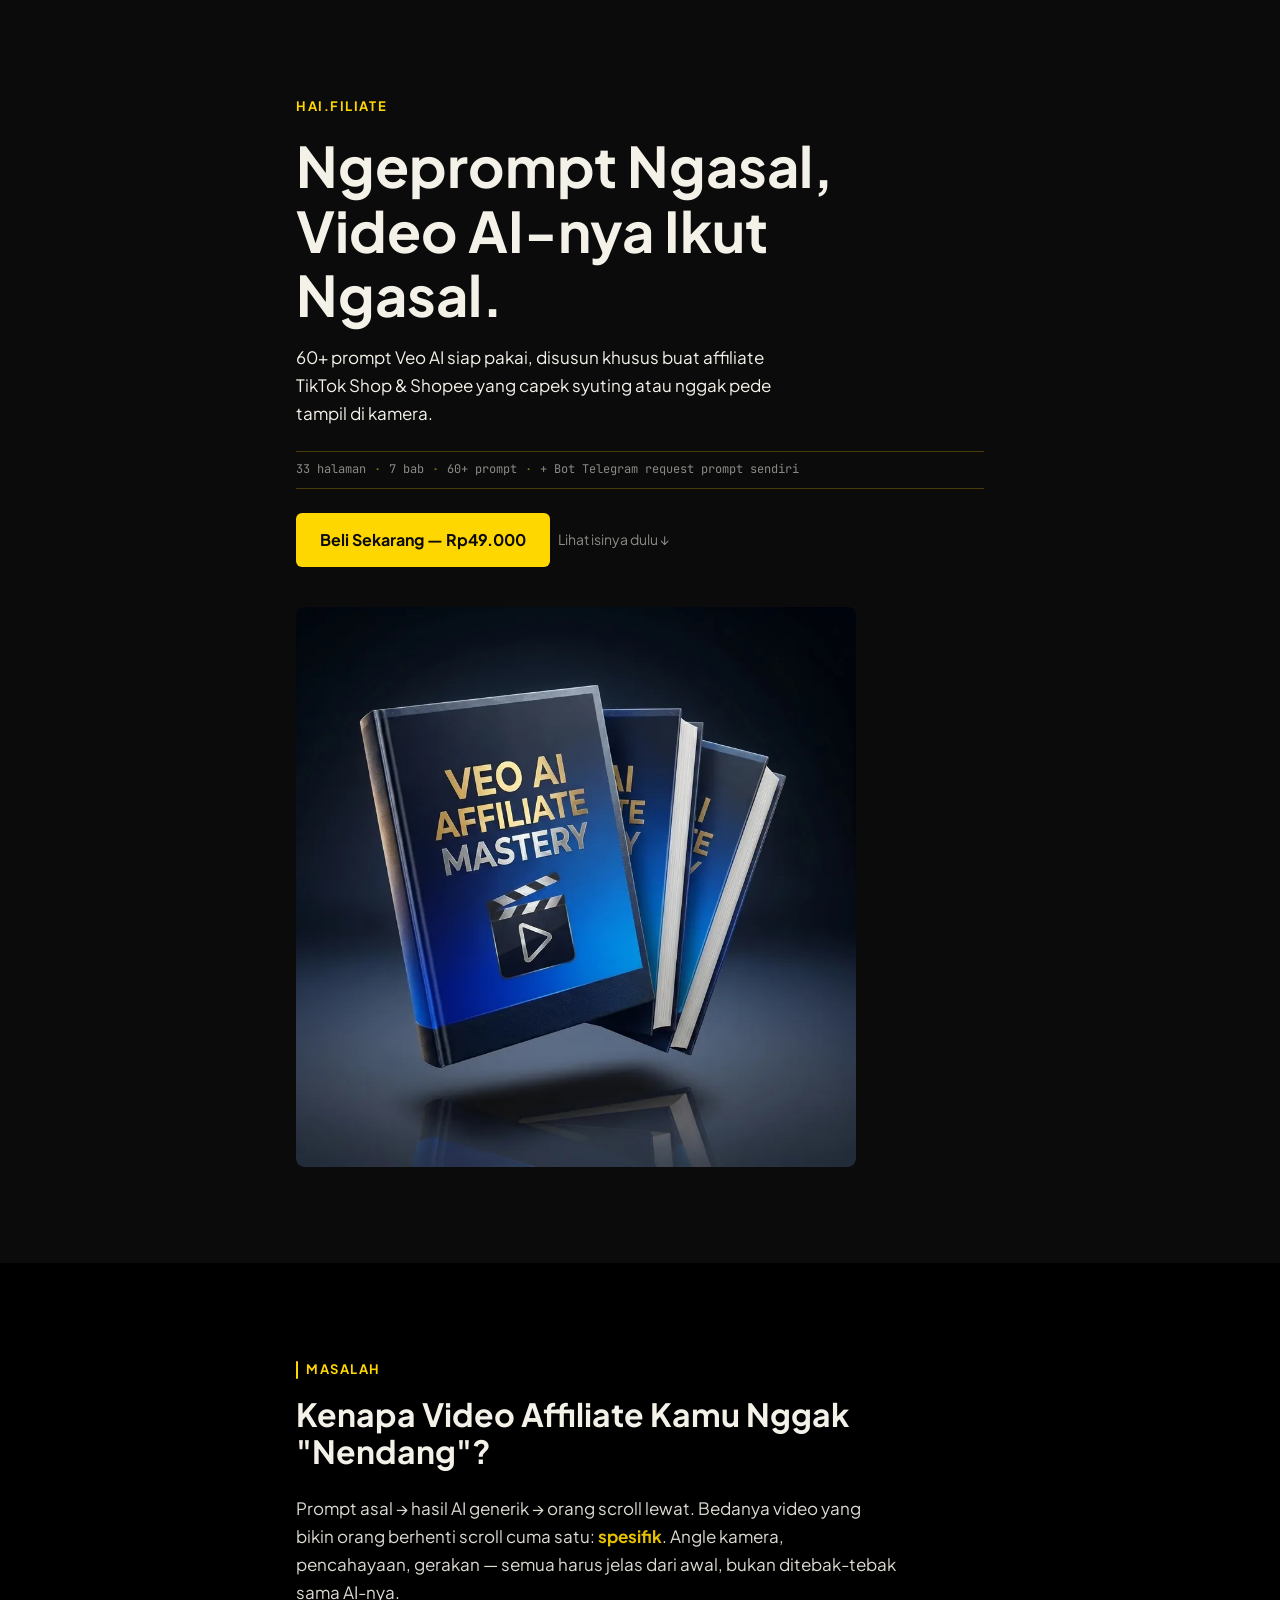
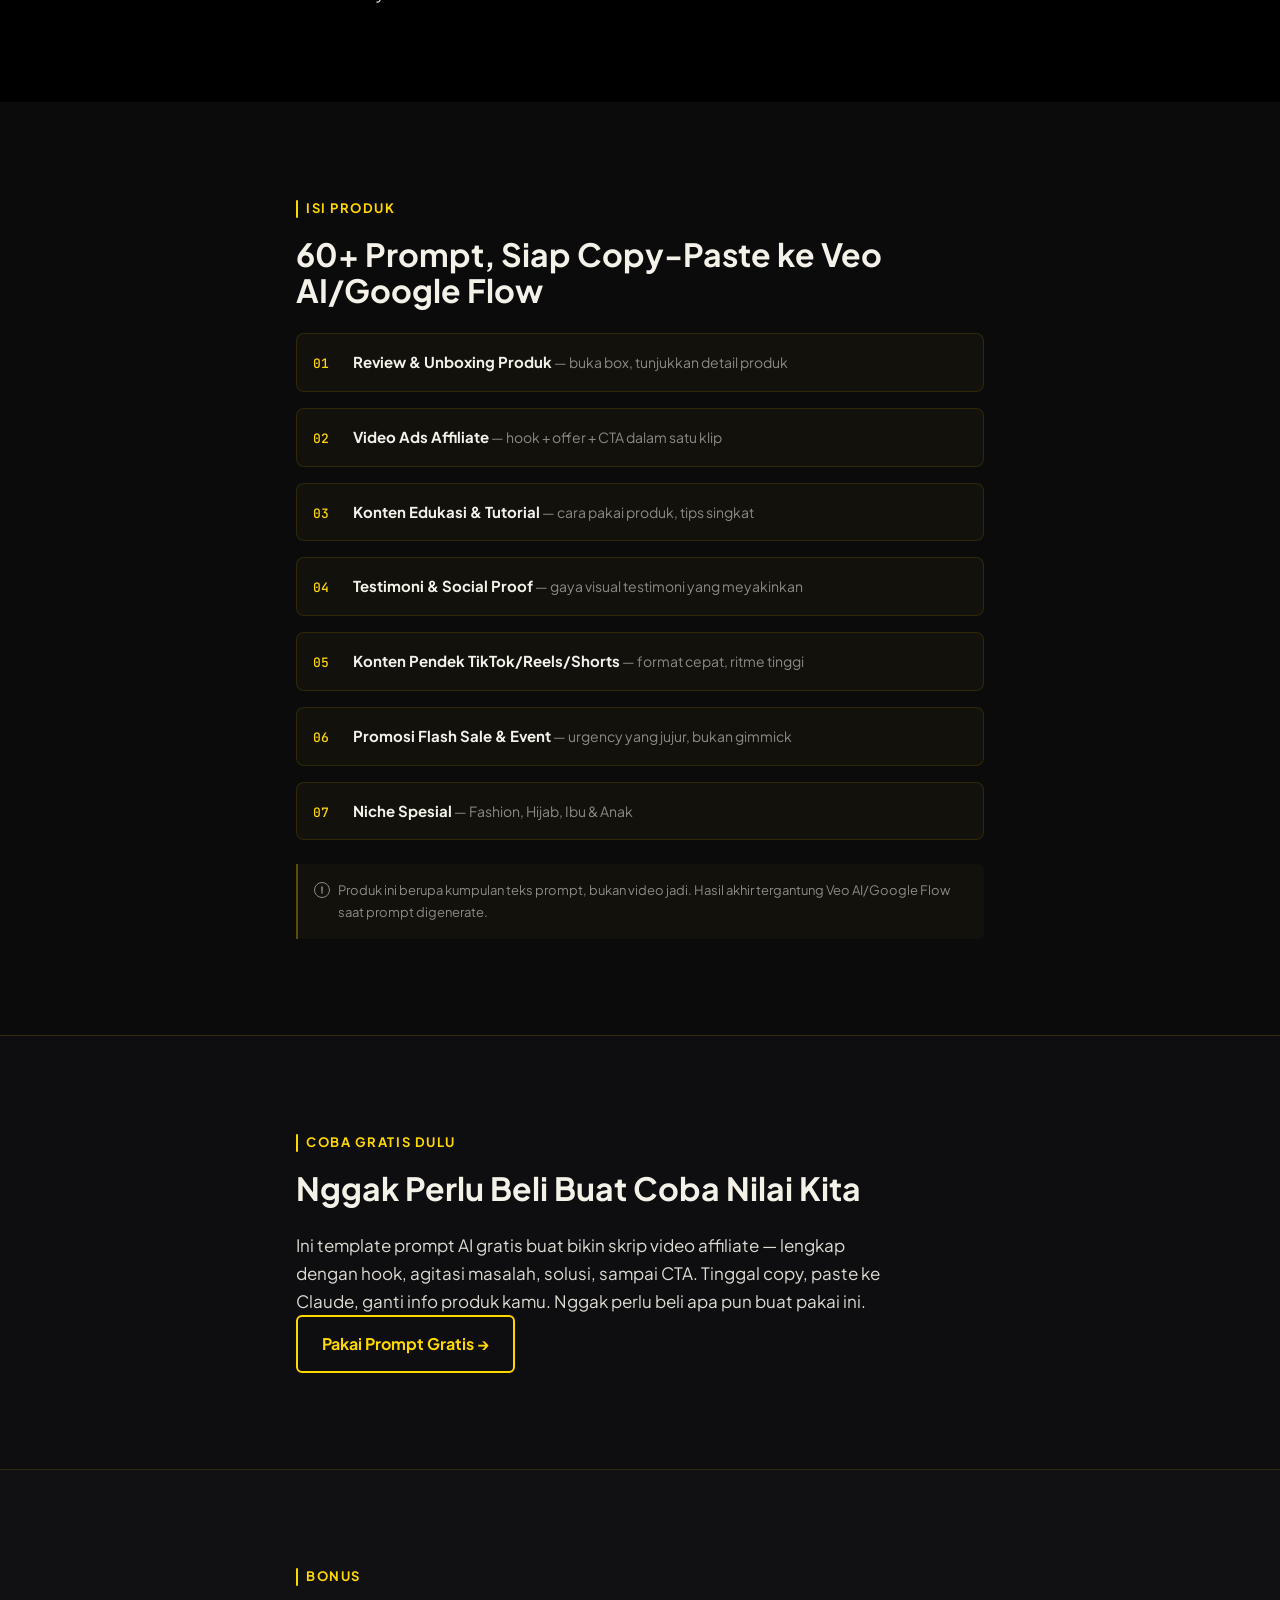
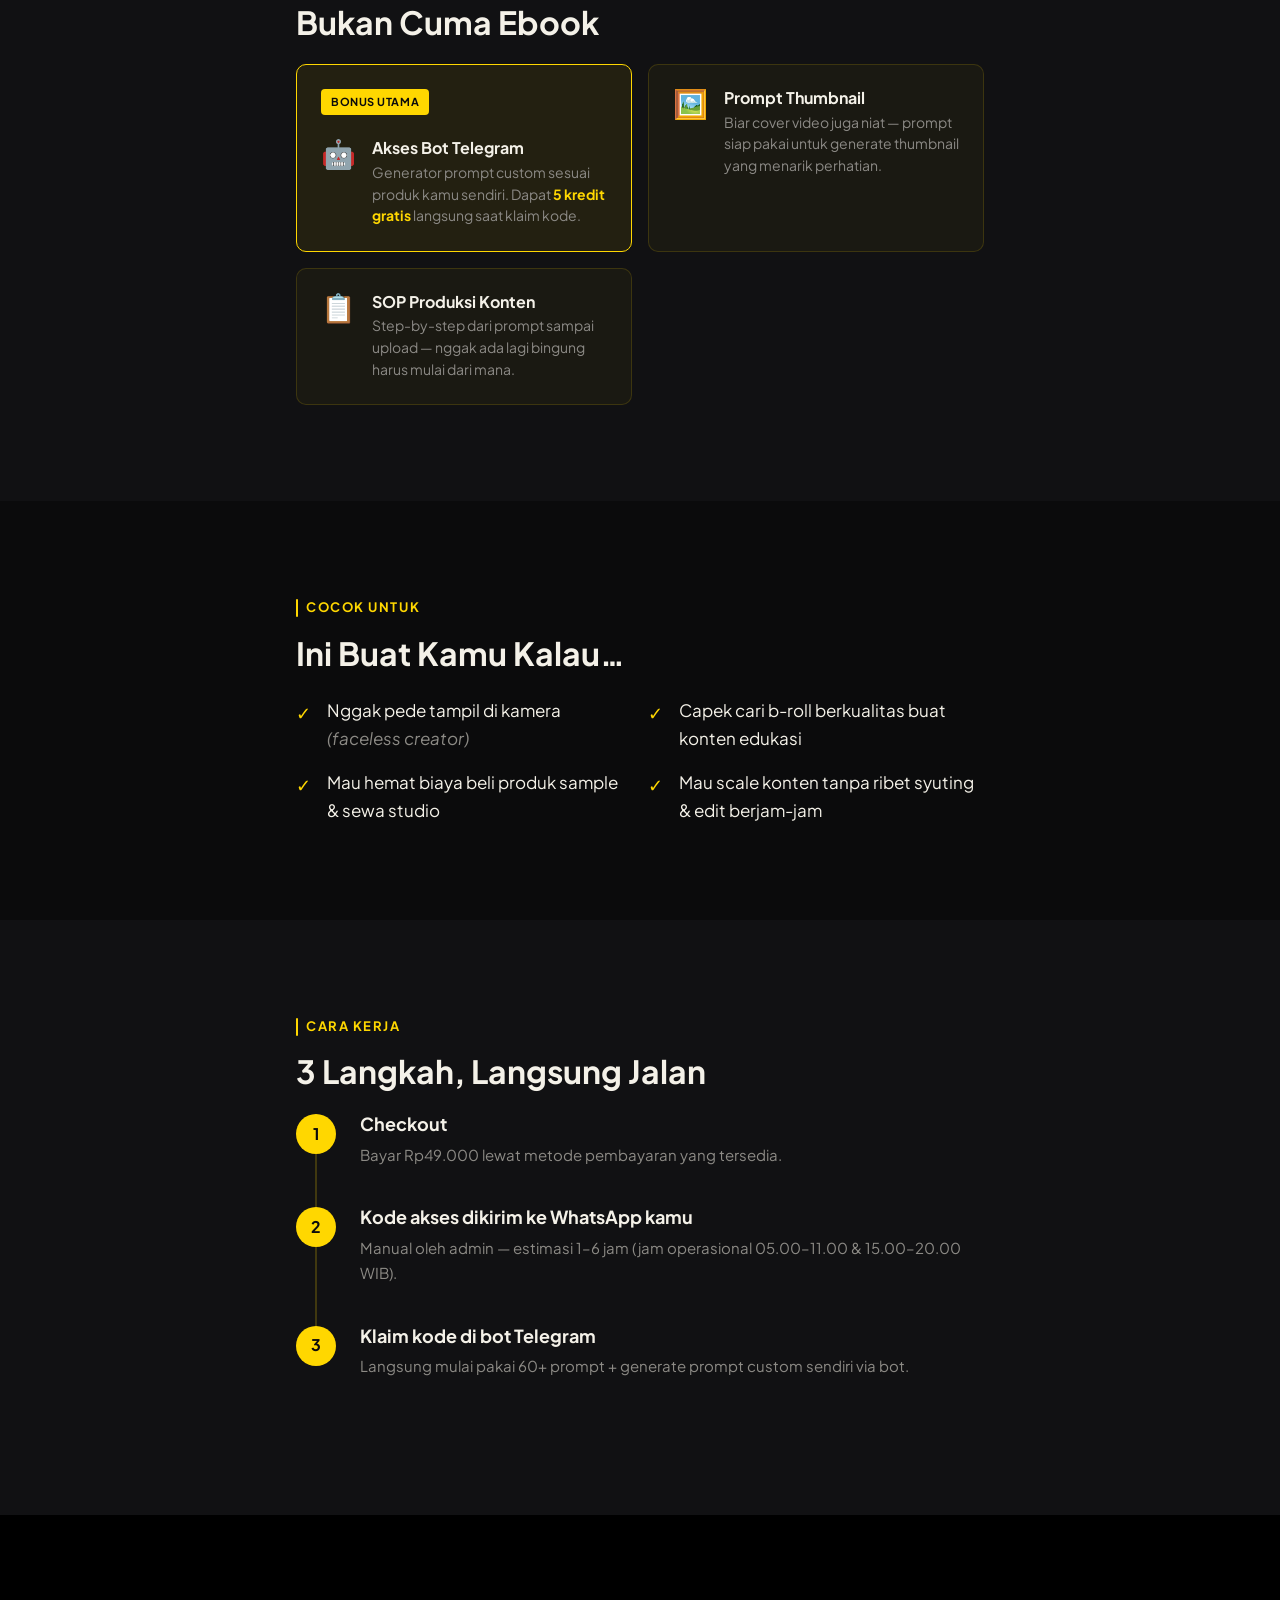
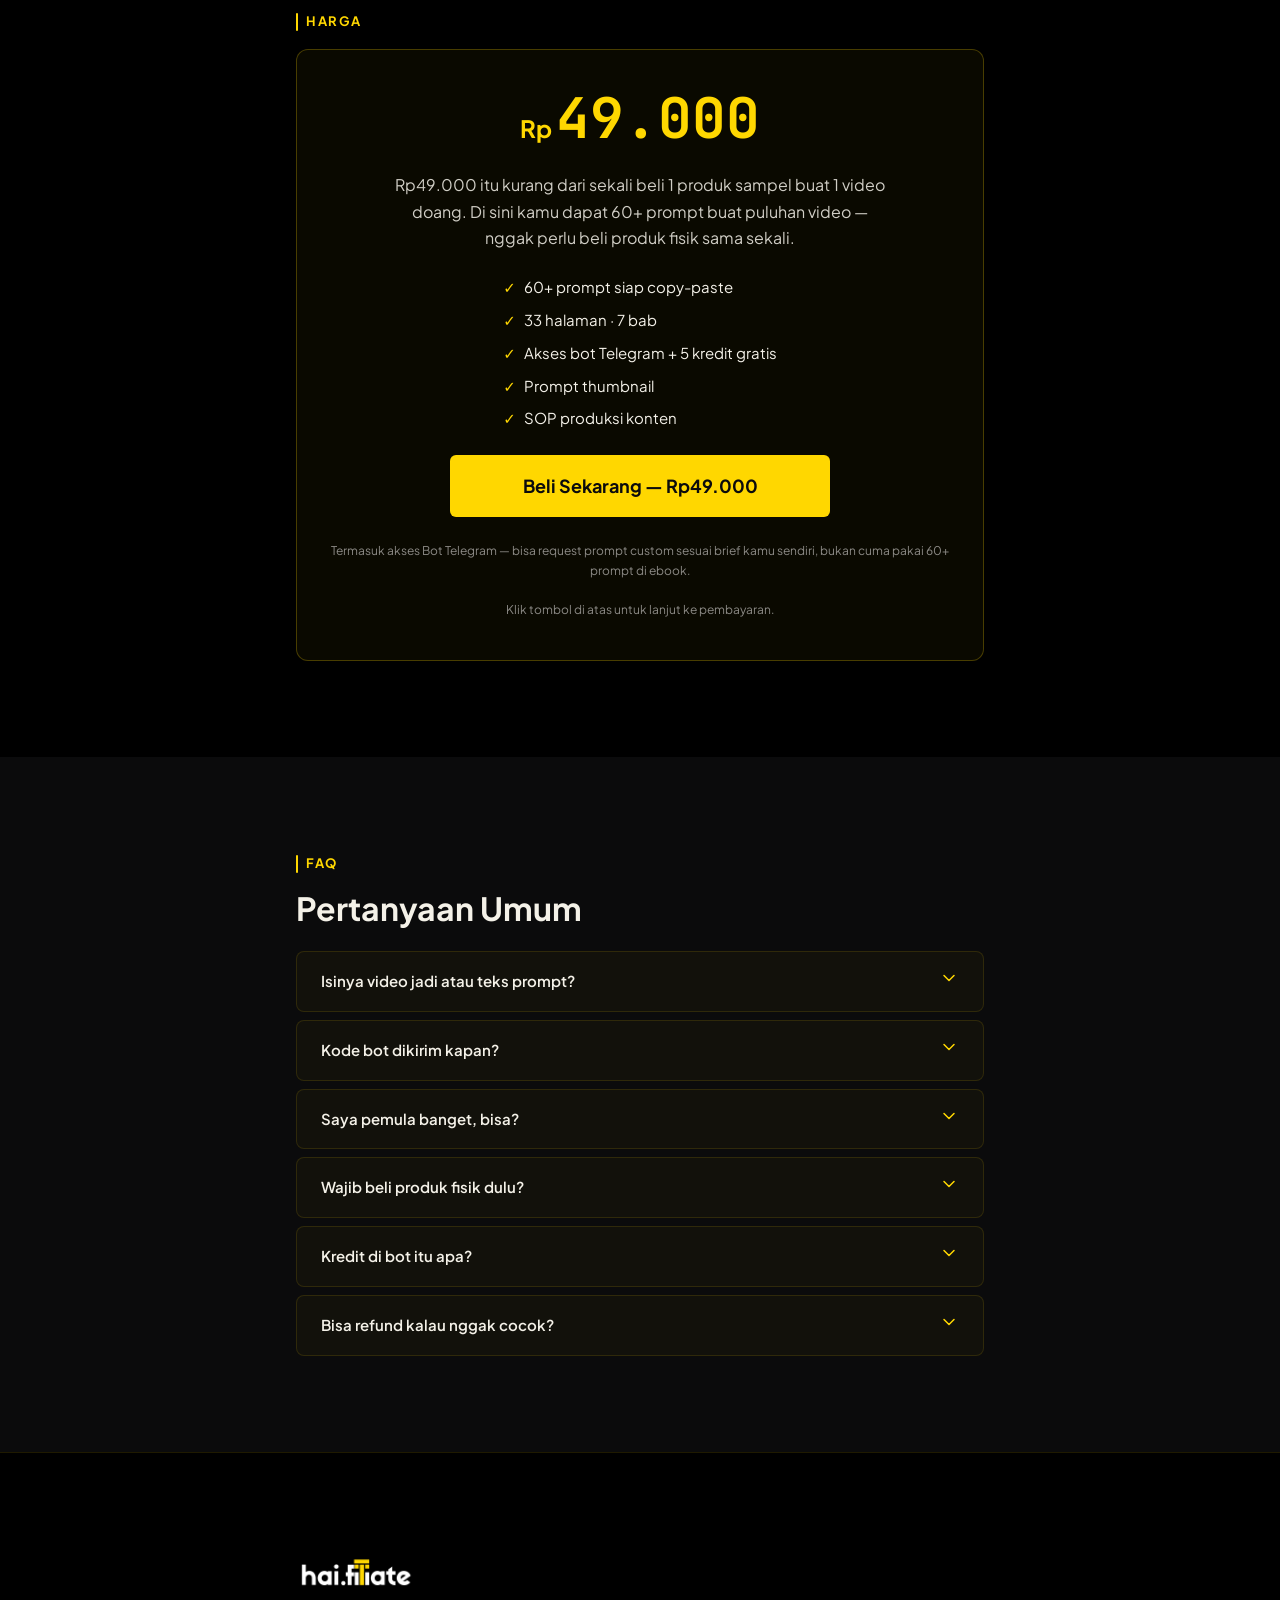
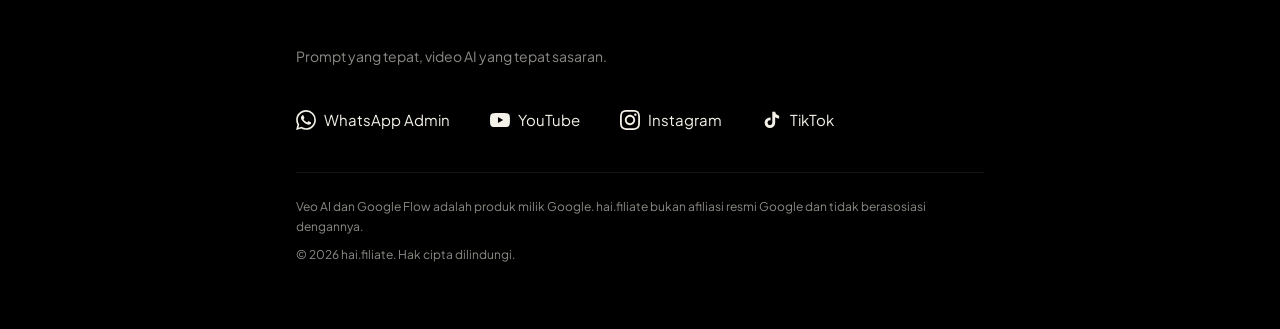
<file: index.html>
<!DOCTYPE html>
<html lang="id">
<head>
  <meta charset="UTF-8" />
  <meta name="viewport" content="width=device-width, initial-scale=1.0" />

  <!-- SEO Meta -->
  <title>hai.filiate — VEO AI Affiliate Mastery: 60+ Prompt Video AI Siap Pakai</title>
  <meta name="description" content="60+ prompt Veo AI siap pakai buat affiliate TikTok Shop &amp; Shopee. Bikin konten video AI tanpa syuting, tanpa kamera, tanpa beli produk sample. Rp49.000." />
  <link rel="canonical" href="https://haifiliate.shop/" />

  <!-- Open Graph -->
  <meta property="og:type" content="website" />
  <meta property="og:url" content="https://haifiliate.shop/" />
  <meta property="og:title" content="hai.filiate — VEO AI Affiliate Mastery: 60+ Prompt Video AI Siap Pakai" />
  <meta property="og:description" content="60+ prompt Veo AI siap pakai buat affiliate TikTok Shop &amp; Shopee. Bikin konten tanpa syuting. Rp49.000." />
  <meta property="og:image" content="https://haifiliate.shop/assets/ebook-mockup.jpeg" />
  <meta property="og:image:width" content="1200" />
  <meta property="og:image:height" content="630" />
  <meta property="og:locale" content="id_ID" />

  <!-- Twitter Card -->
  <meta name="twitter:card" content="summary_large_image" />
  <meta name="twitter:title" content="hai.filiate — VEO AI Affiliate Mastery" />
  <meta name="twitter:description" content="60+ prompt Veo AI siap pakai. Affiliate TikTok Shop &amp; Shopee tanpa syuting. Rp49.000." />
  <meta name="twitter:image" content="https://haifiliate.shop/assets/ebook-mockup.jpeg" />

  <!-- Favicon -->
  <link rel="icon" href="/favicon.ico" sizes="any" />
  <link rel="icon" href="/favicon.svg" type="image/svg+xml" />

  <!-- Fonts via Google Fonts — display swap -->
  <link rel="preconnect" href="https://fonts.googleapis.com" />
  <link rel="preconnect" href="https://fonts.gstatic.com" crossorigin />
  <link href="https://fonts.googleapis.com/css2?family=Plus+Jakarta+Sans:wght@400;500;600;700&family=JetBrains+Mono:wght@500&display=swap" rel="stylesheet" />

  <!-- Styles -->
  <link rel="stylesheet" href="css/style.css" />

  <!-- Analytics Config -->
  <script>
    const ANALYTICS = {
      metaPixelId: null,
      tiktokPixelId: null,
    };
    if (ANALYTICS.metaPixelId) {
      !function(f,b,e,v,n,t,s){if(f.fbq)return;n=f.fbq=function(){n.callMethod?n.callMethod.apply(n,arguments):n.queue.push(arguments)};if(!f._fbq)f._fbq=n;n.push=n;n.loaded=!0;n.version='2.0';n.queue=[];t=b.createElement(e);t.async=!0;t.src=v;s=b.getElementsByTagName(e)[0];s.parentNode.insertBefore(t,s)}(window,document,'script','https://connect.facebook.net/en_US/fbevents.js');
      fbq('init', ANALYTICS.metaPixelId); fbq('track', 'PageView');
    }
    if (ANALYTICS.tiktokPixelId) {
      !function(w,d,t){w.TiktokAnalyticsObject=t;var ttq=w[t]=w[t]||[];ttq.methods=["page","track","identify","instances","debug","on","off","once","ready","alias","group","enableCookie","disableCookie","holdConsent","revokeConsent","grantConsent"],ttq.setAndDefer=function(t,e){t[e]=function(){t.push([e].concat(Array.prototype.slice.call(arguments,0)))}};for(var i=0;i<ttq.methods.length;i++)ttq.setAndDefer(ttq,ttq.methods[i]);ttq.instance=function(t){for(var e=ttq._i[t]||[],n=0;n<ttq.methods.length;n++)ttq.setAndDefer(e,ttq.methods[n]);return e};ttq.load=function(e,n){var r="https://analytics.tiktok.com/i18n/pixel/events.js";ttq._i=ttq._i||{},ttq._i[e]=[],ttq._i[e]._u=r,ttq._t=ttq._t||{},ttq._t[e]=+new Date,ttq._c=ttq._c||{},ttq._c[e]=n&&n.page;var i=document.createElement("script");i.async=!0,i.src=r+"?sdkid="+e+"&lib="+t;var s=document.getElementsByTagName("script")[0];s.parentNode.insertBefore(i,s)},ttq.load(ANALYTICS.tiktokPixelId),ttq.page()}(window,document,"ttq");
    }
  </script>
</head>
<body>

  <!-- HERO -->
  <section class="hero" id="hero" aria-label="Hero">
    <div class="container">
      <p class="eyebrow">hai.filiate</p>
      <h1 class="hero-headline">
        Ngeprompt Ngasal,<br>Video AI-nya Ikut Ngasal.
      </h1>
      <p class="hero-subhead">
        60+ prompt Veo AI siap pakai, disusun khusus buat affiliate TikTok Shop &amp; Shopee yang capek syuting atau nggak pede tampil di kamera.
      </p>
      <div class="trust-line" aria-label="Fakta produk">
        <span>33 halaman</span>
        <span class="sep" aria-hidden="true">·</span>
        <span>7 bab</span>
        <span class="sep" aria-hidden="true">·</span>
        <span>60+ prompt</span>
        <span class="sep" aria-hidden="true">·</span>
        <span>+ Bot Telegram request prompt sendiri</span>
      </div>
      <div class="hero-cta-group">
        <a href="http://lynk.id/haifiliate/m1kyrylv39jz/checkout" class="btn btn-primary" rel="noopener" aria-label="Beli VEO AI Affiliate Mastery sekarang seharga Rp49.000">
          Beli Sekarang — Rp49.000
        </a>
        <a href="#isi-produk" class="btn-text-link">Lihat isinya dulu ↓</a>
      </div>
      <div class="hero-mockup">
        <picture>
          <source type="image/webp" srcset="assets/ebook-mockup.webp" />
          <img src="assets/ebook-mockup.jpeg" alt="Mockup ebook VEO AI Affiliate Mastery — 60+ Prompt Video AI Siap Pakai" width="900" height="900" fetchpriority="high" decoding="async" />
        </picture>
      </div>
    </div>
  </section>

  <!-- MASALAH -->
  <section class="section-masalah reveal-section" id="masalah" aria-label="Masalah">
    <div class="container">
      <p class="eyebrow-section"><span class="gold-rule" aria-hidden="true"></span>Masalah</p>
      <h2>Kenapa Video Affiliate Kamu Nggak "Nendang"?</h2>
      <p class="body-copy">
        Prompt asal → hasil AI generik → orang scroll lewat. Bedanya video yang bikin orang berhenti scroll cuma satu: <strong>spesifik</strong>. Angle kamera, pencahayaan, gerakan — semua harus jelas dari awal, bukan ditebak-tebak sama AI-nya.
      </p>
    </div>
  </section>

  <!-- ISI PRODUK -->
  <section class="section-isi reveal-section" id="isi-produk" aria-label="Isi Produk">
    <div class="container">
      <p class="eyebrow-section"><span class="gold-rule" aria-hidden="true"></span>Isi Produk</p>
      <h2>60+ Prompt, Siap Copy-Paste ke Veo AI/Google Flow</h2>
      <ol class="chapter-list">
        <li><span class="chapter-num">01</span><div class="chapter-text"><strong>Review &amp; Unboxing Produk</strong><span> — buka box, tunjukkan detail produk</span></div></li>
        <li><span class="chapter-num">02</span><div class="chapter-text"><strong>Video Ads Affiliate</strong><span> — hook + offer + CTA dalam satu klip</span></div></li>
        <li><span class="chapter-num">03</span><div class="chapter-text"><strong>Konten Edukasi &amp; Tutorial</strong><span> — cara pakai produk, tips singkat</span></div></li>
        <li><span class="chapter-num">04</span><div class="chapter-text"><strong>Testimoni &amp; Social Proof</strong><span> — gaya visual testimoni yang meyakinkan</span></div></li>
        <li><span class="chapter-num">05</span><div class="chapter-text"><strong>Konten Pendek TikTok/Reels/Shorts</strong><span> — format cepat, ritme tinggi</span></div></li>
        <li><span class="chapter-num">06</span><div class="chapter-text"><strong>Promosi Flash Sale &amp; Event</strong><span> — urgency yang jujur, bukan gimmick</span></div></li>
        <li><span class="chapter-num">07</span><div class="chapter-text"><strong>Niche Spesial</strong><span> — Fashion, Hijab, Ibu &amp; Anak</span></div></li>
      </ol>
      <p class="honest-disclaimer">
        <svg aria-hidden="true" width="16" height="16" viewBox="0 0 16 16" fill="none"><circle cx="8" cy="8" r="7.5" stroke="currentColor"/><path d="M8 5v4M8 10.5v.5" stroke="currentColor" stroke-linecap="round" stroke-width="1.5"/></svg>
        Produk ini berupa kumpulan teks prompt, bukan video jadi. Hasil akhir tergantung Veo AI/Google Flow saat prompt digenerate.
      </p>
    </div>
  </section>

  <!-- COBA GRATIS -->
  <section class="section-free-tool reveal-section" id="coba-gratis" aria-label="Coba Gratis Dulu">
    <div class="container">
      <p class="eyebrow-section"><span class="gold-rule" aria-hidden="true"></span>Coba Gratis Dulu</p>
      <h2>Nggak Perlu Beli Buat Coba Nilai Kita</h2>
      <p class="body-copy">
        Ini template prompt AI gratis buat bikin skrip video affiliate — lengkap dengan
        hook, agitasi masalah, solusi, sampai CTA. Tinggal copy, paste ke Claude, ganti
        info produk kamu. Nggak perlu beli apa pun buat pakai ini.
      </p>
      <a href="skrip-gratis.html" class="btn btn-secondary">
        Pakai Prompt Gratis →
      </a>
    </div>
  </section>

  <!-- BONUS -->
  <section class="section-bonus reveal-section" id="bonus" aria-label="Bonus Stack">
    <div class="container">
      <p class="eyebrow-section"><span class="gold-rule" aria-hidden="true"></span>Bonus</p>
      <h2>Bukan Cuma Ebook</h2>
      <div class="bonus-grid">
        <div class="bonus-card bonus-card-primary">
          <div class="bonus-badge">Bonus Utama</div>
          <div class="bonus-content-wrapper">
            <div class="bonus-icon" aria-hidden="true">🤖</div>
            <div class="bonus-content">
              <h3>Akses Bot Telegram</h3>
              <p>Generator prompt custom sesuai produk kamu sendiri. Dapat <strong>5 kredit gratis</strong> langsung saat klaim kode.</p>
            </div>
          </div>
        </div>
        <div class="bonus-card">
          <div class="bonus-icon" aria-hidden="true">🖼️</div>
          <div class="bonus-content">
            <h3>Prompt Thumbnail</h3>
            <p>Biar cover video juga niat — prompt siap pakai untuk generate thumbnail yang menarik perhatian.</p>
          </div>
        </div>
        <div class="bonus-card">
          <div class="bonus-icon" aria-hidden="true">📋</div>
          <div class="bonus-content">
            <h3>SOP Produksi Konten</h3>
            <p>Step-by-step dari prompt sampai upload — nggak ada lagi bingung harus mulai dari mana.</p>
          </div>
        </div>
      </div>
    </div>
  </section>

  <!-- COCOK UNTUK -->
  <section class="section-cocok reveal-section" id="cocok" aria-label="Cocok Untuk Siapa">
    <div class="container">
      <p class="eyebrow-section"><span class="gold-rule" aria-hidden="true"></span>Cocok Untuk</p>
      <h2>Ini Buat Kamu Kalau&hellip;</h2>
      <ul class="checklist">
        <li><span class="check-icon" aria-hidden="true">✓</span><span>Nggak pede tampil di kamera <em>(faceless creator)</em></span></li>
        <li><span class="check-icon" aria-hidden="true">✓</span><span>Capek cari b-roll berkualitas buat konten edukasi</span></li>
        <li><span class="check-icon" aria-hidden="true">✓</span><span>Mau hemat biaya beli produk sample &amp; sewa studio</span></li>
        <li><span class="check-icon" aria-hidden="true">✓</span><span>Mau scale konten tanpa ribet syuting &amp; edit berjam-jam</span></li>
      </ul>
    </div>
  </section>

  <!-- CARA KERJA -->
  <section class="section-cara-kerja reveal-section" id="cara-kerja" aria-label="Cara Kerja">
    <div class="container">
      <p class="eyebrow-section"><span class="gold-rule" aria-hidden="true"></span>Cara Kerja</p>
      <h2>3 Langkah, Langsung Jalan</h2>
      <ol class="steps-list">
        <li class="step">
          <div class="step-num" aria-hidden="true">1</div>
          <div class="step-content">
            <h3>Checkout</h3>
            <p>Bayar Rp49.000 lewat metode pembayaran yang tersedia.</p>
          </div>
        </li>
        <li class="step">
          <div class="step-num" aria-hidden="true">2</div>
          <div class="step-content">
            <h3>Kode akses dikirim ke WhatsApp kamu</h3>
            <p>Manual oleh admin — estimasi 1–6 jam (jam operasional 05.00–11.00 &amp; 15.00–20.00 WIB).</p>
          </div>
        </li>
        <li class="step">
          <div class="step-num" aria-hidden="true">3</div>
          <div class="step-content">
            <h3>Klaim kode di bot Telegram</h3>
            <p>Langsung mulai pakai 60+ prompt + generate prompt custom sendiri via bot.</p>
          </div>
        </li>
      </ol>
    </div>
  </section>

  <!-- HARGA -->
  <section class="section-harga reveal-section" id="harga" aria-label="Harga">
    <div class="container">
      <p class="eyebrow-section"><span class="gold-rule" aria-hidden="true"></span>Harga</p>
      <div class="price-block">
        <div class="price-tag" aria-label="Harga Rp49.000">
          <span class="price-currency">Rp</span>
          <span class="price-amount">49.000</span>
        </div>
        <p class="price-reframe">
          Rp49.000 itu kurang dari sekali beli 1 produk sampel buat 1 video doang. Di sini kamu dapat 60+ prompt buat puluhan video — nggak perlu beli produk fisik sama sekali.
        </p>
        <ul class="price-checklist">
          <li><span aria-hidden="true">✓</span> 60+ prompt siap copy-paste</li>
          <li><span aria-hidden="true">✓</span> 33 halaman · 7 bab</li>
          <li><span aria-hidden="true">✓</span> Akses bot Telegram + 5 kredit gratis</li>
          <li><span aria-hidden="true">✓</span> Prompt thumbnail</li>
          <li><span aria-hidden="true">✓</span> SOP produksi konten</li>
        </ul>
        <a href="http://lynk.id/haifiliate/m1kyrylv39jz/checkout" class="btn btn-primary btn-large" rel="noopener" aria-label="Beli VEO AI Affiliate Mastery sekarang seharga Rp49.000">
          Beli Sekarang — Rp49.000
        </a>
        <p class="checkout-note">Termasuk akses Bot Telegram — bisa request prompt custom sesuai brief kamu sendiri, bukan cuma pakai 60+ prompt di ebook.<br><br>Klik tombol di atas untuk lanjut ke pembayaran.</p>
      </div>
    </div>
  </section>

  <!-- FAQ -->
  <section class="section-faq reveal-section" id="faq" aria-label="FAQ">
    <div class="container">
      <p class="eyebrow-section"><span class="gold-rule" aria-hidden="true"></span>FAQ</p>
      <h2>Pertanyaan Umum</h2>
      <div class="faq-list">
        <details class="faq-item">
          <summary class="faq-question">Isinya video jadi atau teks prompt?<span class="faq-chevron" aria-hidden="true"><svg width="20" height="20" viewBox="0 0 20 20" fill="none"><path d="M5 7.5L10 12.5L15 7.5" stroke="currentColor" stroke-width="1.5" stroke-linecap="round" stroke-linejoin="round"/></svg></span></summary>
          <div class="faq-answer"><p>Teks prompt bahasa Inggris, siap kamu paste ke Veo AI/Google Flow. Bukan video jadi — kamu yang generate videonya sendiri lewat platform Veo AI.</p></div>
        </details>
        <details class="faq-item">
          <summary class="faq-question">Kode bot dikirim kapan?<span class="faq-chevron" aria-hidden="true"><svg width="20" height="20" viewBox="0 0 20 20" fill="none"><path d="M5 7.5L10 12.5L15 7.5" stroke="currentColor" stroke-width="1.5" stroke-linecap="round" stroke-linejoin="round"/></svg></span></summary>
          <div class="faq-answer"><p>Manual ke WhatsApp yang kamu daftarkan saat checkout, estimasi 1–6 jam mengikuti jam operasional admin (05.00–11.00 &amp; 15.00–20.00 WIB).</p></div>
        </details>
        <details class="faq-item">
          <summary class="faq-question">Saya pemula banget, bisa?<span class="faq-chevron" aria-hidden="true"><svg width="20" height="20" viewBox="0 0 20 20" fill="none"><path d="M5 7.5L10 12.5L15 7.5" stroke="currentColor" stroke-width="1.5" stroke-linecap="round" stroke-linejoin="round"/></svg></span></summary>
          <div class="faq-answer"><p>Bisa — tinggal copy prompt, paste ke Veo AI, sesuaikan sedikit, generate. Ada panduan cara pakai di dalam ebook, mulai dari nol.</p></div>
        </details>
        <details class="faq-item">
          <summary class="faq-question">Wajib beli produk fisik dulu?<span class="faq-chevron" aria-hidden="true"><svg width="20" height="20" viewBox="0 0 20 20" fill="none"><path d="M5 7.5L10 12.5L15 7.5" stroke="currentColor" stroke-width="1.5" stroke-linecap="round" stroke-linejoin="round"/></svg></span></summary>
          <div class="faq-answer"><p>Tidak. Itu justru poin utamanya — kamu bisa bikin konten tanpa produk sampel, tanpa kamera, tanpa studio.</p></div>
        </details>
        <details class="faq-item">
          <summary class="faq-question">Kredit di bot itu apa?<span class="faq-chevron" aria-hidden="true"><svg width="20" height="20" viewBox="0 0 20 20" fill="none"><path d="M5 7.5L10 12.5L15 7.5" stroke="currentColor" stroke-width="1.5" stroke-linecap="round" stroke-linejoin="round"/></svg></span></summary>
          <div class="faq-answer"><p>Bot Telegram bisa generate prompt custom sesuai brief kamu sendiri lewat Claude AI. Kamu dapat 5 kredit gratis saat klaim kode — bisa top-up kalau habis.</p></div>
        </details>
        <details class="faq-item">
          <summary class="faq-question">Bisa refund kalau nggak cocok?<span class="faq-chevron" aria-hidden="true"><svg width="20" height="20" viewBox="0 0 20 20" fill="none"><path d="M5 7.5L10 12.5L15 7.5" stroke="currentColor" stroke-width="1.5" stroke-linecap="round" stroke-linejoin="round"/></svg></span></summary>
          <div class="faq-answer"><p>Karena ini produk digital yang langsung bisa diakses, kami tidak menyediakan refund tunai. Tapi kalau ada kendala teknis (kode error, generate gagal), kami bantu selesaikan atau ganti kredit — chat admin lewat WhatsApp di footer.</p></div>
        </details>
      </div>
    </div>
  </section>

  <!-- FOOTER -->
  <footer class="site-footer" aria-label="Footer">
    <div class="container">
      <div class="footer-brand">
        <img src="assets/logo_white.png" alt="hai.filiate logo" width="120" height="40" loading="lazy" />
        <p class="footer-tagline">Prompt yang tepat, video AI yang tepat sasaran.</p>
      </div>
      <div class="footer-links">
        <a href="https://wa.me/6285732712374" class="footer-link" rel="noopener" target="_blank" aria-label="Chat WhatsApp admin hai.filiate">
          <svg width="20" height="20" viewBox="0 0 24 24" fill="currentColor" aria-hidden="true"><path d="M17.472 14.382c-.297-.149-1.758-.867-2.03-.967-.273-.099-.471-.148-.67.15-.197.297-.767.966-.94 1.164-.173.199-.347.223-.644.075-.297-.15-1.255-.463-2.39-1.475-.883-.788-1.48-1.761-1.653-2.059-.173-.297-.018-.458.13-.606.134-.133.298-.347.446-.52.149-.174.198-.298.298-.497.099-.198.05-.371-.025-.52-.075-.149-.669-1.612-.916-2.207-.242-.579-.487-.5-.669-.51-.173-.008-.371-.01-.57-.01-.198 0-.52.074-.792.372-.272.297-1.04 1.016-1.04 2.479 0 1.462 1.065 2.875 1.213 3.074.149.198 2.096 3.2 5.077 4.487.709.306 1.262.489 1.694.625.712.227 1.36.195 1.871.118.571-.085 1.758-.719 2.006-1.413.248-.694.248-1.289.173-1.413-.074-.124-.272-.198-.57-.347m-5.421 7.403h-.004a9.87 9.87 0 01-5.031-1.378l-.361-.214-3.741.982.998-3.648-.235-.374a9.86 9.86 0 01-1.51-5.26c.001-5.45 4.436-9.884 9.888-9.884 2.64 0 5.122 1.03 6.988 2.898a9.825 9.825 0 012.893 6.994c-.003 5.45-4.437 9.884-9.885 9.884m8.413-18.297A11.815 11.815 0 0012.05 0C5.495 0 .16 5.335.157 11.892c0 2.096.547 4.142 1.588 5.945L.057 24l6.305-1.654a11.882 11.882 0 005.683 1.448h.005c6.554 0 11.89-5.335 11.893-11.893a11.821 11.821 0 00-3.48-8.413z"/></svg>
          WhatsApp Admin
        </a>
        <a href="https://www.youtube.com/@hai.filiate" class="footer-link" rel="noopener" target="_blank" aria-label="YouTube @hai.filiate">
          <svg width="20" height="20" viewBox="0 0 24 24" fill="currentColor" aria-hidden="true"><path d="M23.498 6.186a3.016 3.016 0 0 0-2.122-2.136C19.505 3.545 12 3.545 12 3.545s-7.505 0-9.377.505A3.017 3.017 0 0 0 .502 6.186C0 8.07 0 12 0 12s0 3.93.502 5.814a3.016 3.016 0 0 0 2.122 2.136c1.871.505 9.376.505 9.376.505s7.505 0 9.377-.505a3.015 3.015 0 0 0 2.122-2.136C24 15.93 24 12 24 12s0-3.93-.502-5.814zM9.545 15.568V8.432L15.818 12l-6.273 3.568z"/></svg>
          YouTube
        </a>
        <a href="https://www.instagram.com/hai.filiate/" class="footer-link" rel="noopener" target="_blank" aria-label="Instagram @hai.filiate">
          <svg width="20" height="20" viewBox="0 0 24 24" fill="currentColor" aria-hidden="true"><path d="M12 2.163c3.204 0 3.584.012 4.85.07 3.252.148 4.771 1.691 4.919 4.919.058 1.265.069 1.645.069 4.849 0 3.205-.012 3.584-.069 4.849-.149 3.225-1.664 4.771-4.919 4.919-1.266.058-1.644.07-4.85.07-3.204 0-3.584-.012-4.849-.07-3.26-.149-4.771-1.699-4.919-4.92-.058-1.265-.07-1.644-.07-4.849 0-3.204.013-3.583.07-4.849.149-3.227 1.664-4.771 4.919-4.919 1.266-.057 1.645-.069 4.849-.069zm0-2.163c-3.259 0-3.667.014-4.947.072-4.358.2-6.78 2.618-6.98 6.98-.059 1.281-.073 1.689-.073 4.948 0 3.259.014 3.668.072 4.948.2 4.358 2.618 6.78 6.98 6.98 1.281.058 1.689.072 4.948.072 3.259 0 3.668-.014 4.948-.072 4.354-.2 6.782-2.618 6.979-6.98.059-1.28.073-1.689.073-4.948 0-3.259-.014-3.667-.072-4.947-.196-4.354-2.617-6.78-6.979-6.98-1.281-.059-1.69-.073-4.949-.073zm0 5.838c-3.403 0-6.162 2.759-6.162 6.162s2.759 6.163 6.162 6.163 6.162-2.759 6.162-6.163c0-3.403-2.759-6.162-6.162-6.162zm0 10.162c-2.209 0-4-1.79-4-4 0-2.209 1.791-4 4-4s4 1.791 4 4c0 2.21-1.791 4-4 4zm6.406-11.845c-.796 0-1.441.645-1.441 1.44s.645 1.44 1.441 1.44c.795 0 1.439-.645 1.439-1.44s-.644-1.44-1.439-1.44z"/></svg>
          Instagram
        </a>
        <a href="https://www.tiktok.com/@hai.filiate" class="footer-link" rel="noopener" target="_blank" aria-label="TikTok @hai.filiate">
          <svg width="20" height="20" viewBox="0 0 24 24" fill="currentColor" aria-hidden="true"><path d="M19.59 6.69a4.83 4.83 0 01-3.77-4.25V2h-3.45v13.67a2.89 2.89 0 01-2.88 2.5 2.89 2.89 0 01-2.89-2.89 2.89 2.89 0 012.89-2.89c.28 0 .54.04.79.1V9.01a6.32 6.32 0 00-.79-.05 6.34 6.34 0 00-6.34 6.34 6.34 6.34 0 006.34 6.34 6.34 6.34 0 006.33-6.34V8.69a8.18 8.18 0 004.78 1.52V6.77a4.85 4.85 0 01-1.02-.08z"/></svg>
          TikTok
        </a>
      </div>
      <div class="footer-disclaimer">
        <p>Veo AI dan Google Flow adalah produk milik Google. hai.filiate bukan afiliasi resmi Google dan tidak berasosiasi dengannya.</p>
        <p class="footer-copy">&copy; 2026 hai.filiate. Hak cipta dilindungi.</p>
      </div>
    </div>
  </footer>

  <script src="js/main.js" defer></script>
</body>
</html>
</file>
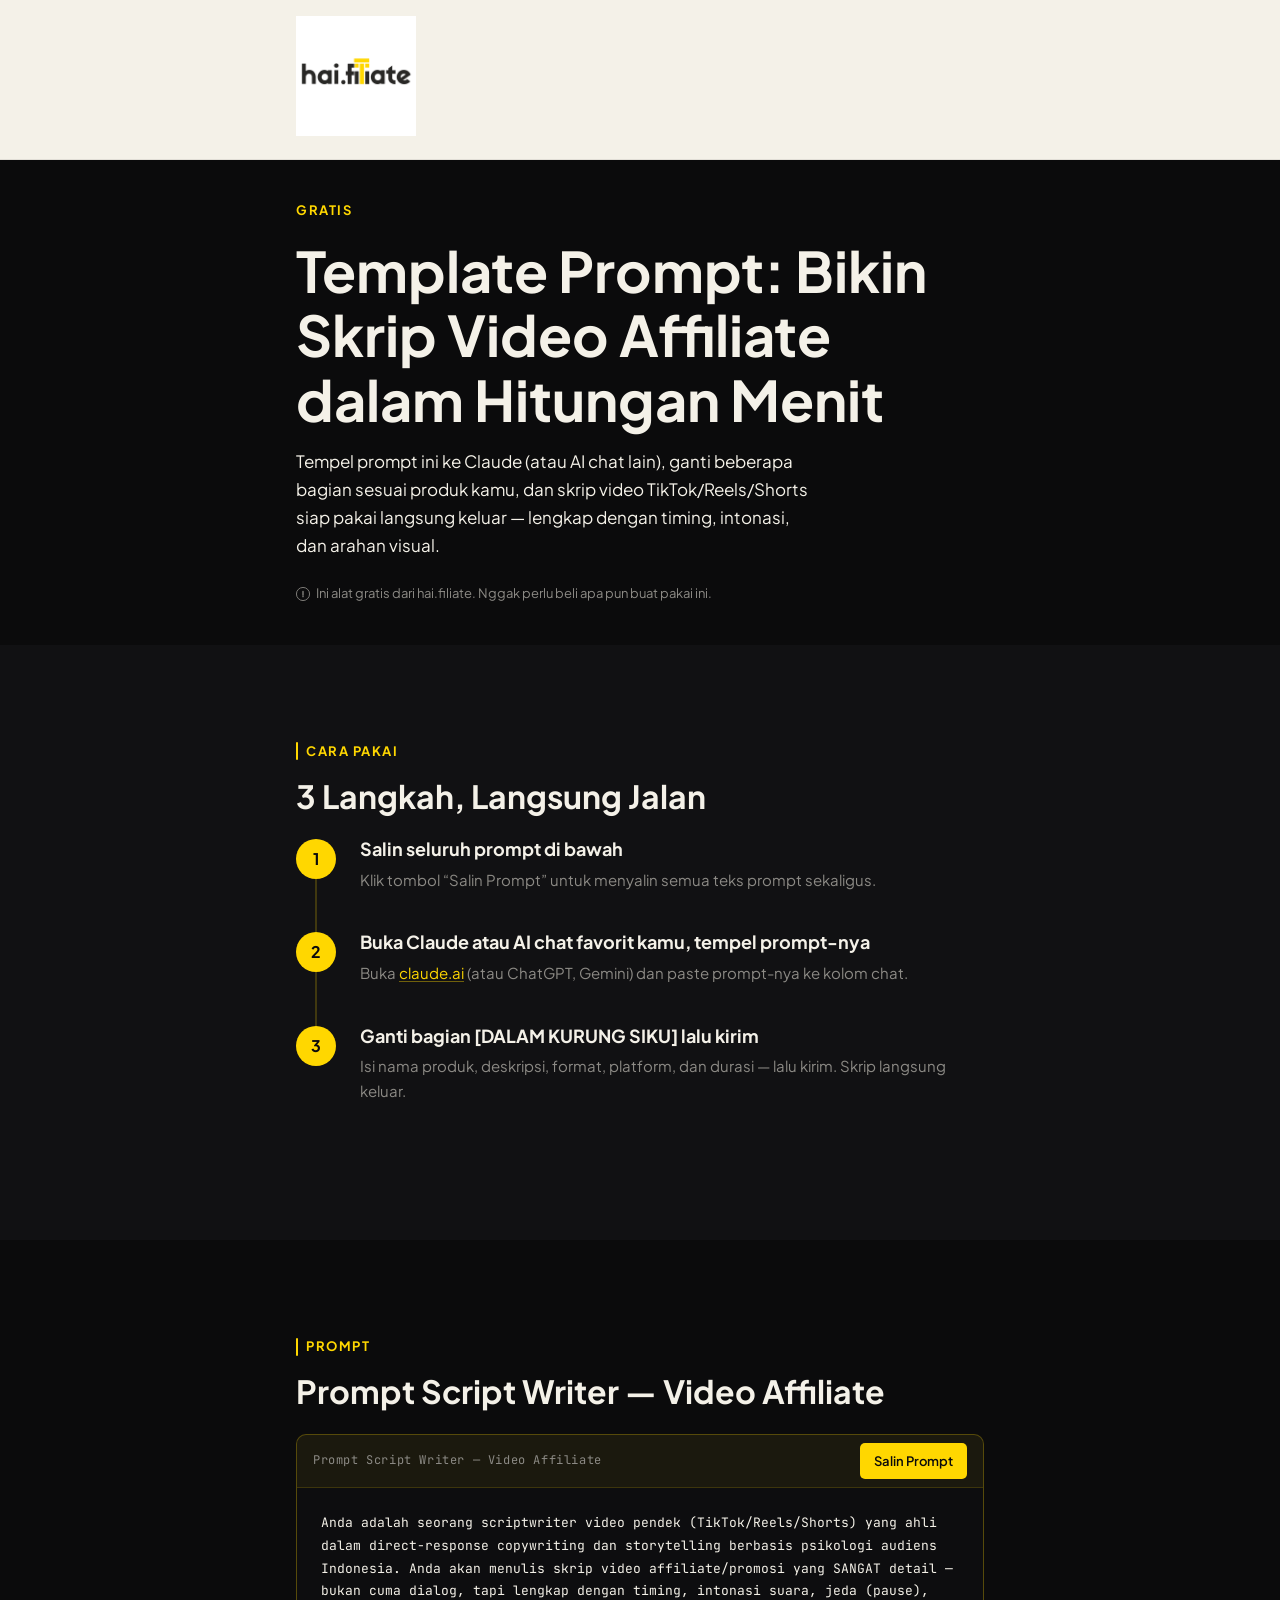
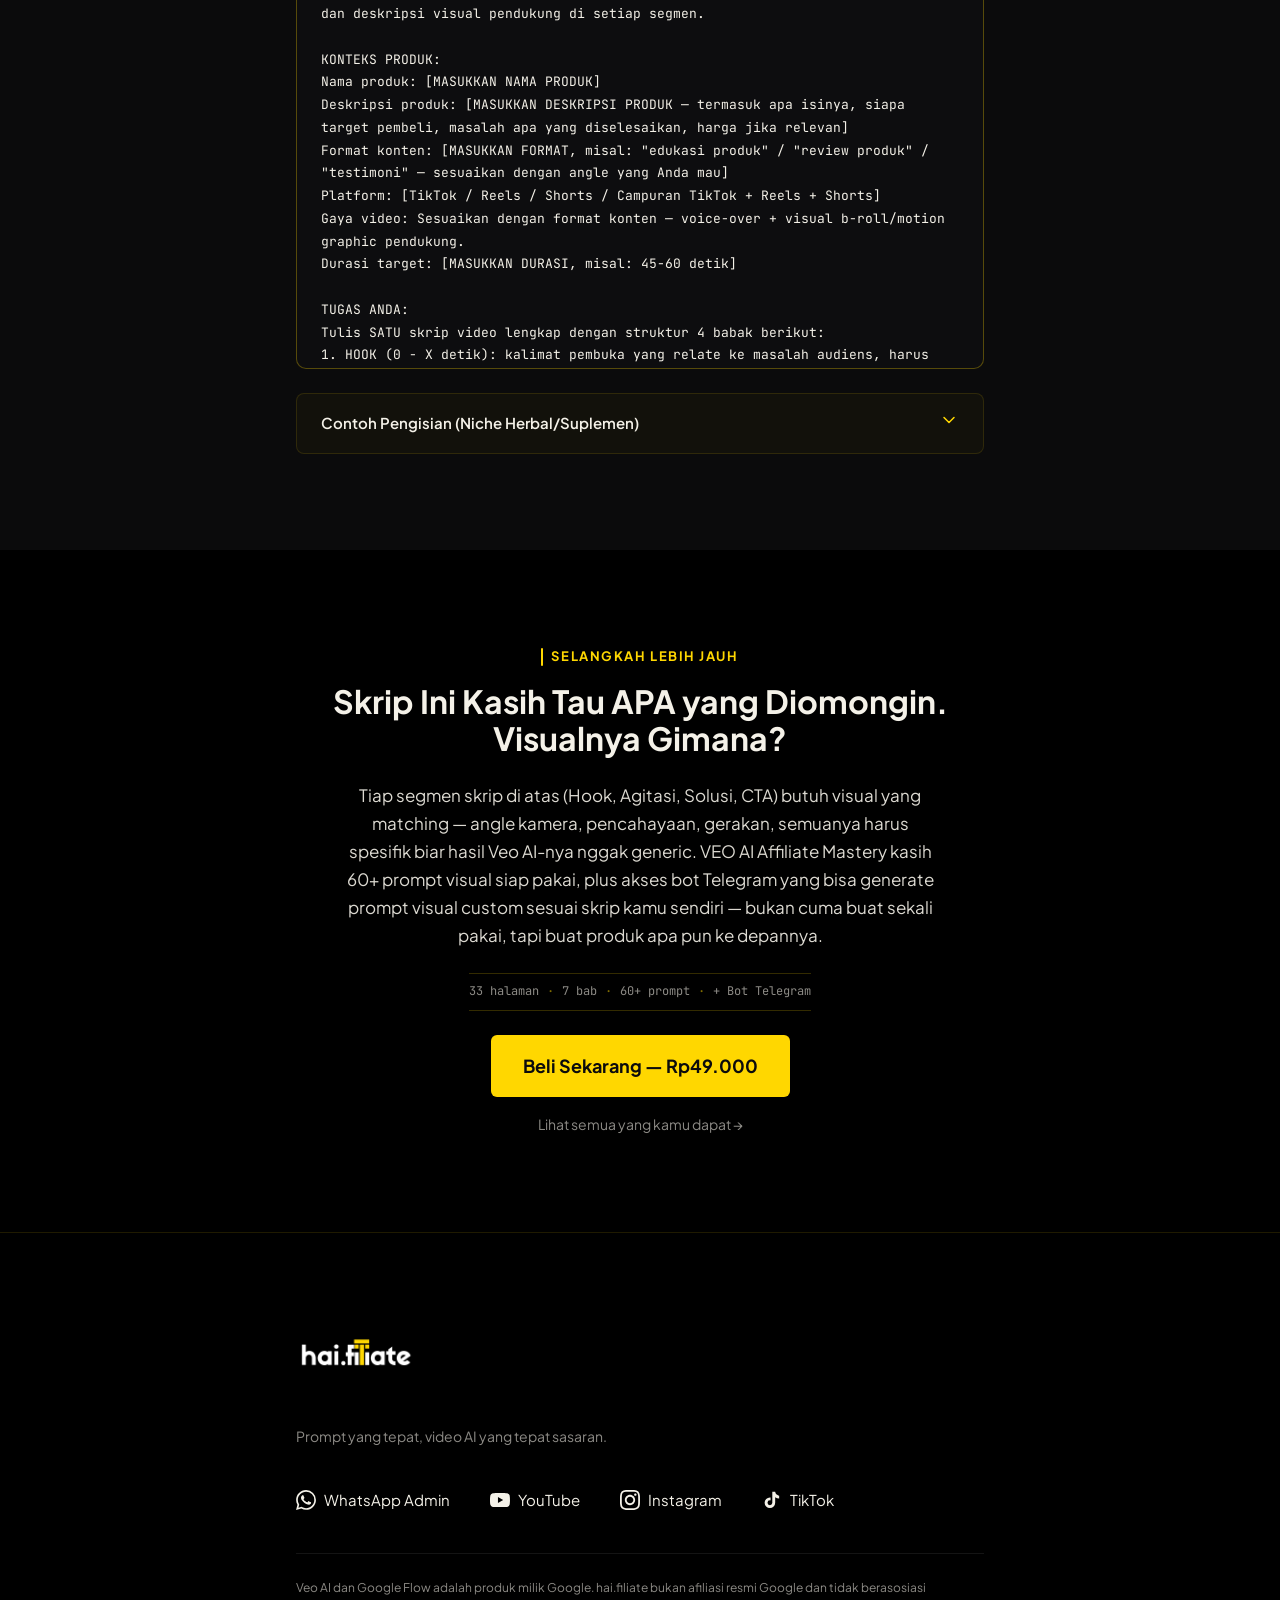
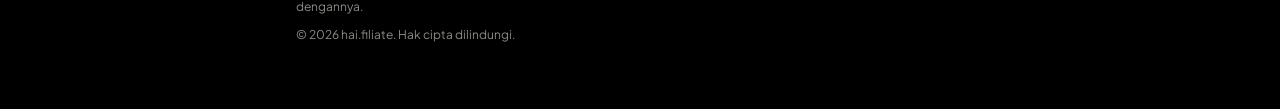
<file: skrip-gratis.html>
<!DOCTYPE html>
<html lang="id">
<head>
  <meta charset="UTF-8" />
  <meta name="viewport" content="width=device-width, initial-scale=1.0" />

  <!-- SEO Meta -->
  <title>Prompt Gratis: Bikin Skrip Video Affiliate TikTok/Reels dalam Menit | hai.filiate</title>
  <meta name="description" content="Template prompt AI gratis untuk bikin skrip video affiliate TikTok Shop &amp; Shopee &#8212; lengkap hook, agitasi, solusi, CTA, timing, dan intonasi. Copy-paste ke Claude, langsung pakai." />
  <link rel="canonical" href="https://haifiliate.shop/skrip-gratis.html" />

  <!-- Open Graph -->
  <meta property="og:type" content="website" />
  <meta property="og:url" content="https://haifiliate.shop/skrip-gratis.html" />
  <meta property="og:title" content="Prompt Gratis: Bikin Skrip Video Affiliate TikTok/Reels dalam Menit | hai.filiate" />
  <meta property="og:description" content="Template prompt AI gratis untuk bikin skrip video affiliate &#8212; lengkap hook, agitasi, solusi, CTA. Copy-paste ke Claude, langsung pakai." />
  <meta property="og:image" content="https://haifiliate.shop/assets/ebook-mockup.jpeg" />
  <meta property="og:image:width" content="1200" />
  <meta property="og:image:height" content="630" />
  <meta property="og:locale" content="id_ID" />

  <!-- Twitter Card -->
  <meta name="twitter:card" content="summary_large_image" />
  <meta name="twitter:title" content="Prompt Gratis: Skrip Video Affiliate TikTok/Reels | hai.filiate" />
  <meta name="twitter:description" content="Template prompt AI gratis untuk skrip video affiliate. Copy-paste ke Claude, langsung pakai." />
  <meta name="twitter:image" content="https://haifiliate.shop/assets/ebook-mockup.jpeg" />

  <!-- Favicon -->
  <link rel="icon" href="/favicon.ico" sizes="any" />
  <link rel="icon" href="/favicon.svg" type="image/svg+xml" />

  <!-- Fonts -->
  <link rel="preconnect" href="https://fonts.googleapis.com" />
  <link rel="preconnect" href="https://fonts.gstatic.com" crossorigin />
  <link href="https://fonts.googleapis.com/css2?family=Plus+Jakarta+Sans:wght@400;500;600;700&amp;family=JetBrains+Mono:wght@500&amp;display=swap" rel="stylesheet" />

  <!-- Styles -->
  <link rel="stylesheet" href="css/style.css" />
</head>
<body>

  <!-- PAGE HEADER — background terang (ivory), pakai logo hitam -->
  <header class="page-header">
    <div class="container">
      <a href="index.html" aria-label="Kembali ke halaman utama hai.filiate">
        <img src="assets/logo_black.png" alt="hai.filiate" width="120" height="40" />
      </a>
    </div>
  </header>

  <!-- HERO -->
  <section class="hero hero-compact reveal-section" id="hero-skrip" aria-label="Hero Prompt Gratis">
    <div class="container">
      <p class="eyebrow">Gratis</p>
      <h1 class="hero-headline">
        Template Prompt: Bikin Skrip Video Affiliate dalam Hitungan Menit
      </h1>
      <p class="hero-subhead">
        Tempel prompt ini ke Claude (atau AI chat lain), ganti beberapa bagian
        sesuai produk kamu, dan skrip video TikTok/Reels/Shorts siap pakai langsung keluar
        &mdash; lengkap dengan timing, intonasi, dan arahan visual.
      </p>
      <p class="free-note">
        <svg aria-hidden="true" width="14" height="14" viewBox="0 0 16 16" fill="none"><circle cx="8" cy="8" r="7.5" stroke="currentColor"/><path d="M8 5v4M8 10.5v.5" stroke="currentColor" stroke-linecap="round" stroke-width="1.5"/></svg>
        Ini alat gratis dari hai.filiate. Nggak perlu beli apa pun buat pakai ini.
      </p>
    </div>
  </section>

  <!-- CARA PAKAI -->
  <section class="section-cara-kerja reveal-section" id="cara-pakai" aria-label="Cara Pakai">
    <div class="container">
      <p class="eyebrow-section"><span class="gold-rule" aria-hidden="true"></span>Cara Pakai</p>
      <h2>3 Langkah, Langsung Jalan</h2>
      <ol class="steps-list">
        <li class="step">
          <div class="step-num" aria-hidden="true">1</div>
          <div class="step-content">
            <h3>Salin seluruh prompt di bawah</h3>
            <p>Klik tombol &ldquo;Salin Prompt&rdquo; untuk menyalin semua teks prompt sekaligus.</p>
          </div>
        </li>
        <li class="step">
          <div class="step-num" aria-hidden="true">2</div>
          <div class="step-content">
            <h3>Buka Claude atau AI chat favorit kamu, tempel prompt-nya</h3>
            <p>Buka <a href="https://claude.ai" rel="noopener" target="_blank" class="inline-link">claude.ai</a> (atau ChatGPT, Gemini) dan paste prompt-nya ke kolom chat.</p>
          </div>
        </li>
        <li class="step">
          <div class="step-num" aria-hidden="true">3</div>
          <div class="step-content">
            <h3>Ganti bagian [DALAM KURUNG SIKU] lalu kirim</h3>
            <p>Isi nama produk, deskripsi, format, platform, dan durasi &mdash; lalu kirim. Skrip langsung keluar.</p>
          </div>
        </li>
      </ol>
    </div>
  </section>

  <!-- BLOK PROMPT + TOMBOL SALIN -->
  <section class="section-isi reveal-section" id="prompt" aria-label="Blok Prompt">
    <div class="container">
      <p class="eyebrow-section"><span class="gold-rule" aria-hidden="true"></span>Prompt</p>
      <h2>Prompt Script Writer &mdash; Video Affiliate</h2>

      <div class="prompt-block-wrapper">
        <div class="prompt-block-header">
          <span>Prompt Script Writer &mdash; Video Affiliate</span>
          <button type="button" class="btn-copy" id="copyPromptBtn" aria-live="polite">
            Salin Prompt
          </button>
        </div>
        <pre class="prompt-block" id="promptText">Anda adalah seorang scriptwriter video pendek (TikTok/Reels/Shorts) yang ahli dalam direct-response copywriting dan storytelling berbasis psikologi audiens Indonesia. Anda akan menulis skrip video affiliate/promosi yang SANGAT detail — bukan cuma dialog, tapi lengkap dengan timing, intonasi suara, jeda (pause), dan deskripsi visual pendukung di setiap segmen.

KONTEKS PRODUK:
Nama produk: [MASUKKAN NAMA PRODUK]
Deskripsi produk: [MASUKKAN DESKRIPSI PRODUK — termasuk apa isinya, siapa target pembeli, masalah apa yang diselesaikan, harga jika relevan]
Format konten: [MASUKKAN FORMAT, misal: "edukasi produk" / "review produk" / "testimoni" — sesuaikan dengan angle yang Anda mau]
Platform: [TikTok / Reels / Shorts / Campuran TikTok + Reels + Shorts]
Gaya video: Sesuaikan dengan format konten — voice-over + visual b-roll/motion graphic pendukung.
Durasi target: [MASUKKAN DURASI, misal: 45-60 detik]

TUGAS ANDA:
Tulis SATU skrip video lengkap dengan struktur 4 babak berikut:
1. HOOK (0 - X detik): kalimat pembuka yang relate ke masalah audiens, harus menghentikan scroll dalam 3 detik pertama.
2. AGITASI MASALAH (X - Y detik): memperdalam rasa "ini gue banget", bangun ketegangan/urgensi sebelum solusi muncul.
3. SOLUSI / DEMO (Y - Z detik): perkenalkan produk sebagai solusi, jelaskan cara kerja atau hasil yang didapat secara konkret.
4. CTA (Z - akhir): ajakan bertindak yang jelas, arahkan ke keranjang kuning / link / DM, dengan urgensi secukupnya tanpa terasa memaksa.

FORMAT OUTPUT — WAJIB gunakan struktur persis seperti ini untuk SETIAP segmen:
---
[NOMOR] [NAMA BABAK — HOOK / AGITASI MASALAH / SOLUSI / CTA]
[rentang waktu, misal: 0–6 detik]
"[Kalimat voice-over persis seperti yang akan diucapkan, dalam Bahasa Indonesia casual/natural]"
🔊 Intonasi: [deskripsi singkat nada bicara, misal: "pelan, datar, relatable" atau "naik bertahap, energik"]
⏱ Jeda: [instruksi jeda spesifik, misal: "jeda 1 detik setelah kata X" — boleh lebih dari satu jeda per segmen]
🎬 Visual: [deskripsi singkat 1 kalimat tentang ADEGAN/ISI visual saja — cukup sebutkan subjek dan jenis shot secara umum, misal: "close up jam digital di kamar" atau "macro botol suplemen di atas meja" atau "pria terbaring kelelahan". Tulis sebagai catatan arah visual yang ringkas untuk referensi editor, bukan deskripsi teknis yang panjang dan berlapis]
---

ATURAN PENULISAN:
- Bahasa Indonesia sehari-hari, natural diucapkan, BUKAN bahasa baku/formal kaku
- Kalimat per segmen singkat-singkat (maksimal 2-3 kalimat), karena ini voice-over dengan ritme cepat
- Kolom Visual ditulis singkat dalam Bahasa Indonesia, cukup 1 kalimat sederhana tentang adegan yang muncul — hindari deskripsi panjang dengan banyak detail teknis sekaligus (lighting, color grading, camera movement, style keywords)
- Total durasi seluruh segmen harus konsisten dengan durasi target yang disebutkan
- Jangan klaim hasil/penghasilan pasti, hindari angka komisi spesifik yang tidak bisa dipertanggungjawabkan
- Setelah skrip selesai, berikan juga CAPTION siap pakai (1-2 kalimat + 5-8 hashtag relevan) di bagian paling bawah

Setelah menulis skrip, tunggu instruksi saya — jangan generate variasi lain kecuali saya minta.</pre>
      </div>

      <!-- CONTOH PENGISIAN — accordion, collapsed by default -->
      <details class="faq-item">
        <summary class="faq-question">
          Contoh Pengisian (Niche Herbal/Suplemen)
          <span class="faq-chevron" aria-hidden="true">
            <svg width="20" height="20" viewBox="0 0 20 20" fill="none"><path d="M5 7.5L10 12.5L15 7.5" stroke="currentColor" stroke-width="1.5" stroke-linecap="round" stroke-linejoin="round"/></svg>
          </span>
        </summary>
        <div class="faq-answer">
          <p class="example-label">Isi bagian [DALAM KURUNG SIKU] dengan informasi seperti ini:</p>
          <p><strong>Nama produk:</strong> Madu Herbal Imunitas XYZ</p>
          <p><strong>Deskripsi produk:</strong> Suplemen herbal cair berbahan madu dan rempah (jahe/kunyit) untuk menjaga daya tahan tubuh, dikonsumsi 1&ndash;2 sendok per hari, dijual di TikTok Shop seharga Rp89.000, target pembeli usia 25&ndash;45 tahun yang sering kelelahan/gampang sakit karena rutinitas padat.</p>
          <p><strong>Format konten:</strong> Edukasi ringan tentang pentingnya imun tubuh dikombinasikan dengan masalah kelelahan harian, lalu perkenalkan produk sebagai solusi praktis.</p>
          <p><strong>Platform:</strong> Campuran TikTok + Reels + Shorts</p>
          <p><strong>Durasi target:</strong> 40 detik</p>
        </div>
      </details>
    </div>
  </section>

  <!-- CROSS-SELL KE EBOOK & BOT -->
  <section class="section-crosssell reveal-section" id="crosssell" aria-label="VEO AI Affiliate Mastery">
    <div class="container">
      <p class="eyebrow-section" style="justify-content: center;"><span class="gold-rule" aria-hidden="true"></span>Selangkah Lebih Jauh</p>
      <h2 style="text-align: center;">Skrip Ini Kasih Tau APA yang Diomongin. Visualnya Gimana?</h2>
      <p class="body-copy" style="text-align: center; margin-inline: auto;">
        Tiap segmen skrip di atas (Hook, Agitasi, Solusi, CTA) butuh visual yang
        matching &mdash; angle kamera, pencahayaan, gerakan, semuanya harus spesifik biar hasil
        Veo AI-nya nggak generic. VEO AI Affiliate Mastery kasih 60+ prompt visual siap
        pakai, plus akses bot Telegram yang bisa generate prompt visual custom sesuai
        skrip kamu sendiri &mdash; bukan cuma buat sekali pakai, tapi buat produk apa pun ke depannya.
      </p>

      <div class="crosssell-trust" aria-label="Fakta produk">
        <span>33 halaman</span>
        <span class="sep" aria-hidden="true">&middot;</span>
        <span>7 bab</span>
        <span class="sep" aria-hidden="true">&middot;</span>
        <span>60+ prompt</span>
        <span class="sep" aria-hidden="true">&middot;</span>
        <span>+ Bot Telegram</span>
      </div>

      <div class="crosssell-ctas">
        <a href="http://lynk.id/haifiliate/m1kyrylv39jz/checkout" class="btn btn-primary btn-large" rel="noopener" aria-label="Beli VEO AI Affiliate Mastery seharga Rp49.000">
          Beli Sekarang &mdash; Rp49.000
        </a>
        <a href="index.html#bonus" class="crosssell-link">
          Lihat semua yang kamu dapat &rarr;
        </a>
      </div>
    </div>
  </section>

  <!-- FOOTER — identik dengan homepage -->
  <footer class="site-footer" aria-label="Footer">
    <div class="container">
      <div class="footer-brand">
        <img src="assets/logo_white.png" alt="hai.filiate logo" width="120" height="40" loading="lazy" />
        <p class="footer-tagline">Prompt yang tepat, video AI yang tepat sasaran.</p>
      </div>
      <div class="footer-links">
        <a href="https://wa.me/6285732712374" class="footer-link" rel="noopener" target="_blank" aria-label="Chat WhatsApp admin hai.filiate">
          <svg width="20" height="20" viewBox="0 0 24 24" fill="currentColor" aria-hidden="true"><path d="M17.472 14.382c-.297-.149-1.758-.867-2.03-.967-.273-.099-.471-.148-.67.15-.197.297-.767.966-.94 1.164-.173.199-.347.223-.644.075-.297-.15-1.255-.463-2.39-1.475-.883-.788-1.48-1.761-1.653-2.059-.173-.297-.018-.458.13-.606.134-.133.298-.347.446-.52.149-.174.198-.298.298-.497.099-.198.05-.371-.025-.52-.075-.149-.669-1.612-.916-2.207-.242-.579-.487-.5-.669-.51-.173-.008-.371-.01-.57-.01-.198 0-.52.074-.792.372-.272.297-1.04 1.016-1.04 2.479 0 1.462 1.065 2.875 1.213 3.074.149.198 2.096 3.2 5.077 4.487.709.306 1.262.489 1.694.625.712.227 1.36.195 1.871.118.571-.085 1.758-.719 2.006-1.413.248-.694.248-1.289.173-1.413-.074-.124-.272-.198-.57-.347m-5.421 7.403h-.004a9.87 9.87 0 01-5.031-1.378l-.361-.214-3.741.982.998-3.648-.235-.374a9.86 9.86 0 01-1.51-5.26c.001-5.45 4.436-9.884 9.888-9.884 2.64 0 5.122 1.03 6.988 2.898a9.825 9.825 0 012.893 6.994c-.003 5.45-4.437 9.884-9.885 9.884m8.413-18.297A11.815 11.815 0 0012.05 0C5.495 0 .16 5.335.157 11.892c0 2.096.547 4.142 1.588 5.945L.057 24l6.305-1.654a11.882 11.882 0 005.683 1.448h.005c6.554 0 11.89-5.335 11.893-11.893a11.821 11.821 0 00-3.48-8.413z"/></svg>
          WhatsApp Admin
        </a>
        <a href="https://www.youtube.com/@hai.filiate" class="footer-link" rel="noopener" target="_blank" aria-label="YouTube @hai.filiate">
          <svg width="20" height="20" viewBox="0 0 24 24" fill="currentColor" aria-hidden="true"><path d="M23.498 6.186a3.016 3.016 0 0 0-2.122-2.136C19.505 3.545 12 3.545 12 3.545s-7.505 0-9.377.505A3.017 3.017 0 0 0 .502 6.186C0 8.07 0 12 0 12s0 3.93.502 5.814a3.016 3.016 0 0 0 2.122 2.136c1.871.505 9.376.505 9.376.505s7.505 0 9.377-.505a3.015 3.015 0 0 0 2.122-2.136C24 15.93 24 12 24 12s0-3.93-.502-5.814zM9.545 15.568V8.432L15.818 12l-6.273 3.568z"/></svg>
          YouTube
        </a>
        <a href="https://www.instagram.com/hai.filiate/" class="footer-link" rel="noopener" target="_blank" aria-label="Instagram @hai.filiate">
          <svg width="20" height="20" viewBox="0 0 24 24" fill="currentColor" aria-hidden="true"><path d="M12 2.163c3.204 0 3.584.012 4.85.07 3.252.148 4.771 1.691 4.919 4.919.058 1.265.069 1.645.069 4.849 0 3.205-.012 3.584-.069 4.849-.149 3.225-1.664 4.771-4.919 4.919-1.266.058-1.644.07-4.85.07-3.204 0-3.584-.012-4.849-.07-3.26-.149-4.771-1.699-4.919-4.92-.058-1.265-.07-1.644-.07-4.849 0-3.204.013-3.583.07-4.849.149-3.227 1.664-4.771 4.919-4.919 1.266-.057 1.645-.069 4.849-.069zm0-2.163c-3.259 0-3.667.014-4.947.072-4.358.2-6.78 2.618-6.98 6.98-.059 1.281-.073 1.689-.073 4.948 0 3.259.014 3.668.072 4.948.2 4.358 2.618 6.78 6.98 6.98 1.281.058 1.689.072 4.948.072 3.259 0 3.668-.014 4.948-.072 4.354-.2 6.782-2.618 6.979-6.98.059-1.28.073-1.689.073-4.948 0-3.259-.014-3.667-.072-4.947-.196-4.354-2.617-6.78-6.979-6.98-1.281-.059-1.69-.073-4.949-.073zm0 5.838c-3.403 0-6.162 2.759-6.162 6.162s2.759 6.163 6.162 6.163 6.162-2.759 6.162-6.163c0-3.403-2.759-6.162-6.162-6.162zm0 10.162c-2.209 0-4-1.79-4-4 0-2.209 1.791-4 4-4s4 1.791 4 4c0 2.21-1.791 4-4 4zm6.406-11.845c-.796 0-1.441.645-1.441 1.44s.645 1.44 1.441 1.44c.795 0 1.439-.645 1.439-1.44s-.644-1.44-1.439-1.44z"/></svg>
          Instagram
        </a>
        <a href="https://www.tiktok.com/@hai.filiate" class="footer-link" rel="noopener" target="_blank" aria-label="TikTok @hai.filiate">
          <svg width="20" height="20" viewBox="0 0 24 24" fill="currentColor" aria-hidden="true"><path d="M19.59 6.69a4.83 4.83 0 01-3.77-4.25V2h-3.45v13.67a2.89 2.89 0 01-2.88 2.5 2.89 2.89 0 01-2.89-2.89 2.89 2.89 0 012.89-2.89c.28 0 .54.04.79.1V9.01a6.32 6.32 0 00-.79-.05 6.34 6.34 0 00-6.34 6.34 6.34 6.34 0 006.34 6.34 6.34 6.34 0 006.33-6.34V8.69a8.18 8.18 0 004.78 1.52V6.77a4.85 4.85 0 01-1.02-.08z"/></svg>
          TikTok
        </a>
      </div>
      <div class="footer-disclaimer">
        <p>Veo AI dan Google Flow adalah produk milik Google. hai.filiate bukan afiliasi resmi Google dan tidak berasosiasi dengannya.</p>
        <p class="footer-copy">&copy; 2026 hai.filiate. Hak cipta dilindungi.</p>
      </div>
    </div>
  </footer>

  <script src="js/main.js" defer></script>
</body>
</html>
</file>
<file: css/style.css>
/* ============================================================
   hai.filiate — style.css
   Design tokens, layout, and component styles
   ============================================================ */

/* ── Design Tokens ───────────────────────────────────────── */
:root {
  /* Colors */
  --ink:       #0B0B0C;
  --void:      #000000;
  --gold:      #FFD700;
  --gold-deep: #C9A227;
  --ivory:     #F4F1E8;
  --smoke:     #8C8A85;

  /* Typography scale (mobile-first) */
  --font-body:    'Plus Jakarta Sans', system-ui, sans-serif;
  --font-mono:    'JetBrains Mono', 'Courier New', monospace;

  --text-eyebrow: 13px;
  --text-body:    16px;
  --text-h3:      18px;
  --text-h2:      clamp(28px, 7vw, 32px);
  --text-h1:      clamp(38px, 10vw, 56px);

  /* Spacing scale */
  --sp-1: 4px;
  --sp-2: 8px;
  --sp-3: 16px;
  --sp-4: 24px;
  --sp-5: 40px;
  --sp-6: 64px;
  --sp-7: 96px;

  /* Layout */
  --max-w: 720px;
  --section-pad: var(--sp-6);
}

/* ── Reset ───────────────────────────────────────────────── */
*, *::before, *::after { box-sizing: border-box; margin: 0; padding: 0; }

html {
  scroll-behavior: smooth;
}

body {
  font-family: var(--font-body);
  font-size: var(--text-body);
  background: var(--ink);
  color: var(--ivory);
  line-height: 1.65;
  -webkit-font-smoothing: antialiased;
  text-rendering: optimizeLegibility;
}

img {
  max-width: 100%;
  height: auto;
  display: block;
}

a { color: inherit; }

/* ── Container ───────────────────────────────────────────── */
.container {
  max-width: var(--max-w);
  margin-inline: auto;
  padding-inline: var(--sp-3);
}

/* ── Eyebrow — gold vertical rule signature device ──────── */
.eyebrow {
  font-size: var(--text-eyebrow);
  font-weight: 700;
  letter-spacing: 0.12em;
  text-transform: uppercase;
  color: var(--gold);
  margin-bottom: var(--sp-3);
}

.eyebrow-section {
  display: flex;
  align-items: center;
  gap: var(--sp-2);
  font-size: var(--text-eyebrow);
  font-weight: 700;
  letter-spacing: 0.12em;
  text-transform: uppercase;
  color: var(--gold);
  margin-bottom: var(--sp-3);
}

/* The vertical gold rule — taken from letterform of wordmark */
.gold-rule {
  display: inline-block;
  width: 2px;
  height: 18px;
  background: var(--gold);
  border-radius: 1px;
  flex-shrink: 0;
}

/* ── Headings ────────────────────────────────────────────── */
h1, h2, h3 {
  line-height: 1.15;
  font-weight: 700;
}

h1 { font-size: var(--text-h1); }
h2 { font-size: var(--text-h2); margin-bottom: var(--sp-4); }
h3 { font-size: var(--text-h3); margin-bottom: var(--sp-2); }

/* ── Buttons ─────────────────────────────────────────────── */
.btn {
  display: inline-flex;
  align-items: center;
  justify-content: center;
  font-family: var(--font-body);
  font-weight: 700;
  font-size: 16px;
  text-decoration: none;
  border-radius: 6px;
  cursor: pointer;
  transition: background-color 150ms ease, transform 150ms ease;
  padding: 14px 24px;
  border: none;
}

.btn-primary {
  background: var(--gold);
  color: var(--ink);
  width: 100%;
  text-align: center;
}

.btn-primary:hover {
  background: var(--gold-deep);
}

.btn-primary:active {
  transform: scale(0.98);
}

/* Focus ring — all interactive elements */
.btn:focus-visible,
.btn-text-link:focus-visible,
.footer-link:focus-visible,
.faq-item summary:focus-visible {
  outline: 2px solid var(--gold);
  outline-offset: 3px;
}

.btn-large {
  font-size: 18px;
  padding: 16px 32px;
}

.btn-text-link {
  display: block;
  text-align: center;
  color: var(--smoke);
  font-size: 14px;
  text-decoration: none;
  padding: var(--sp-2) 0;
  transition: color 150ms ease;
}

.btn-text-link:hover { color: var(--ivory); }

/* ── HERO SECTION ────────────────────────────────────────── */
.hero {
  padding: var(--sp-6) 0 var(--sp-5);
  min-height: 100svh;
  display: flex;
  align-items: flex-start;
}

.hero .container {
  width: 100%;
}

.hero-headline {
  font-size: var(--text-h1);
  font-weight: 700;
  color: var(--ivory);
  margin-bottom: var(--sp-3);
  /* Clapperboard drop animation */
  animation: headline-drop 400ms cubic-bezier(0.22, 1, 0.36, 1) both;
  animation-delay: 100ms;
}

.hero-subhead {
  font-size: 17px;
  color: var(--ivory);
  opacity: 0.85;
  margin-bottom: var(--sp-4);
  max-width: 520px;
  animation: fade-up 350ms ease both;
  animation-delay: 200ms;
}

.trust-line {
  display: flex;
  align-items: center;
  gap: var(--sp-2);
  font-family: var(--font-mono);
  font-size: 12px;
  color: var(--smoke);
  border-top: 1px solid rgba(255,215,0,0.25);
  border-bottom: 1px solid rgba(255,215,0,0.25);
  padding: var(--sp-2) 0;
  margin-bottom: var(--sp-4);
  animation: fade-up 350ms ease both;
  animation-delay: 280ms;
}

.trust-line .sep { color: var(--gold); opacity: 0.5; }

.hero-cta-group {
  display: flex;
  flex-direction: column;
  gap: var(--sp-2);
  margin-bottom: var(--sp-5);
  animation: fade-up 350ms ease both;
  animation-delay: 350ms;
}

.hero-mockup {
  border-radius: 8px;
  overflow: hidden;
  animation: fade-up 400ms ease both;
  animation-delay: 450ms;
}

.hero-mockup img {
  width: 100%;
  height: auto;
  border-radius: 8px;
}

/* ── Keyframes ───────────────────────────────────────────── */
@keyframes headline-drop {
  from { opacity: 0; transform: translateY(-16px); }
  to   { opacity: 1; transform: translateY(0); }
}

@keyframes fade-up {
  from { opacity: 0; transform: translateY(12px); }
  to   { opacity: 1; transform: translateY(0); }
}

/* Reduced motion — honour system preference */
@media (prefers-reduced-motion: reduce) {
  .hero-headline,
  .hero-subhead,
  .trust-line,
  .hero-cta-group,
  .hero-mockup {
    animation: none;
  }
  html { scroll-behavior: auto; }
}

/* ── SECTION BASE ────────────────────────────────────────── */
section {
  padding-block: var(--section-pad);
}

/* alternating background for visual rhythm */
.section-masalah  { background: var(--void); }
.section-isi      { background: var(--ink); }
.section-bonus    { background: #111113; }
.section-cocok    { background: var(--ink); }
.section-cara-kerja { background: #111113; }
.section-harga    { background: var(--void); }
.section-faq      { background: var(--ink); }

/* ── Scroll reveal ───────────────────────────────────────── */
.reveal-section {
  opacity: 0;
  transform: translateY(20px);
  transition: opacity 350ms ease, transform 350ms ease;
}

.reveal-section.is-visible {
  opacity: 1;
  transform: none;
}

@media (prefers-reduced-motion: reduce) {
  .reveal-section {
    opacity: 1;
    transform: none;
    transition: none;
  }
}

/* ── body copy ───────────────────────────────────────────── */
.body-copy {
  font-size: 17px;
  color: var(--ivory);
  opacity: 0.9;
  max-width: 600px;
}

.body-copy strong { color: var(--gold); font-weight: 700; }

/* ── CHAPTER LIST ────────────────────────────────────────── */
.chapter-list {
  list-style: none;
  display: flex;
  flex-direction: column;
  gap: var(--sp-3);
  margin-bottom: var(--sp-4);
}

.chapter-list li {
  display: flex;
  align-items: baseline;
  gap: var(--sp-3);
  padding: var(--sp-3);
  border: 1px solid rgba(255,215,0,0.12);
  border-radius: 8px;
  background: rgba(255,215,0,0.03);
  transition: background 200ms ease, border-color 200ms ease;
}

.chapter-list li:hover {
  background: rgba(255,215,0,0.06);
  border-color: rgba(255,215,0,0.25);
}

.chapter-num {
  font-family: var(--font-mono);
  font-size: 13px;
  color: var(--gold);
  font-weight: 500;
  flex-shrink: 0;
  min-width: 24px;
}

.chapter-text {
  font-size: 15px;
}

.chapter-text strong { color: var(--ivory); }
.chapter-text span   { color: var(--smoke); font-size: 14px; }

/* ── Honest disclaimer ───────────────────────────────────── */
.honest-disclaimer {
  display: flex;
  align-items: flex-start;
  gap: var(--sp-2);
  font-size: 13px;
  color: var(--smoke);
  padding: var(--sp-3);
  border-left: 2px solid rgba(255,215,0,0.3);
  background: rgba(255,215,0,0.03);
  border-radius: 0 6px 6px 0;
}

.honest-disclaimer svg { flex-shrink: 0; margin-top: 2px; color: var(--smoke); }

/* ── BONUS GRID ──────────────────────────────────────────── */
.bonus-grid {
  display: grid;
  grid-template-columns: 1fr;
  gap: var(--sp-3);
}

.bonus-card {
  display: flex;
  gap: var(--sp-3);
  align-items: flex-start;
  padding: var(--sp-4);
  border: 1px solid rgba(255,215,0,0.15);
  border-radius: 10px;
  background: rgba(255,215,0,0.04);
  transition: border-color 200ms ease;
}

.bonus-card:hover {
  border-color: rgba(255,215,0,0.35);
}

.bonus-icon {
  font-size: 28px;
  flex-shrink: 0;
  line-height: 1;
}

.bonus-content h3 { color: var(--ivory); font-size: 16px; margin-bottom: var(--sp-1); }
.bonus-content p  { color: var(--smoke); font-size: 14px; line-height: 1.55; }
.bonus-content strong { color: var(--gold); }

/* ── CHECKLIST ───────────────────────────────────────────── */
.checklist {
  list-style: none;
  display: flex;
  flex-direction: column;
  gap: var(--sp-3);
}

.checklist li {
  display: flex;
  align-items: flex-start;
  gap: var(--sp-3);
  font-size: 17px;
}

.check-icon {
  color: var(--gold);
  font-weight: 700;
  font-size: 18px;
  flex-shrink: 0;
  margin-top: 2px;
}

.checklist em { color: var(--smoke); font-style: italic; }

/* ── STEPS LIST ──────────────────────────────────────────── */
.steps-list {
  list-style: none;
  display: flex;
  flex-direction: column;
  gap: 0;
}

.step {
  display: flex;
  gap: var(--sp-4);
  position: relative;
  padding-bottom: var(--sp-5);
}

/* Connector line between steps */
.step:not(:last-child)::before {
  content: '';
  position: absolute;
  left: 19px;
  top: 40px;
  bottom: 0;
  width: 2px;
  background: rgba(255,215,0,0.2);
}

.step-num {
  width: 40px;
  height: 40px;
  border-radius: 50%;
  background: var(--gold);
  color: var(--ink);
  font-weight: 700;
  font-size: 16px;
  display: flex;
  align-items: center;
  justify-content: center;
  flex-shrink: 0;
  position: relative;
  z-index: 1;
}

.step-content h3 { color: var(--ivory); }
.step-content p  { color: var(--smoke); font-size: 15px; margin-top: var(--sp-1); }

/* ── PRICE BLOCK ─────────────────────────────────────────── */
.price-block {
  display: flex;
  flex-direction: column;
  align-items: center;
  text-align: center;
  gap: var(--sp-4);
  padding: var(--sp-5) var(--sp-3);
  border: 1px solid rgba(255,215,0,0.25);
  border-radius: 12px;
  background: rgba(255,215,0,0.04);
}

.price-tag {
  display: flex;
  align-items: baseline;
  gap: var(--sp-1);
  color: var(--gold);
}

.price-currency {
  font-size: 24px;
  font-weight: 700;
}

.price-amount {
  font-size: 56px;
  font-weight: 700;
  line-height: 1;
  font-family: var(--font-mono);
}

.price-reframe {
  font-size: 16px;
  color: var(--ivory);
  opacity: 0.85;
  max-width: 500px;
  text-align: center;
}

.price-checklist {
  list-style: none;
  display: flex;
  flex-direction: column;
  gap: var(--sp-2);
  align-items: flex-start;
  text-align: left;
  align-self: stretch;
  max-width: 320px;
  margin-inline: auto;
}

.price-checklist li {
  display: flex;
  gap: var(--sp-2);
  font-size: 15px;
  color: var(--ivory);
}

.price-checklist li span {
  color: var(--gold);
  font-weight: 700;
}

.price-block .btn-primary {
  max-width: 380px;
  width: 100%;
}

.checkout-note {
  font-size: 12px;
  color: var(--smoke);
}

/* ── FAQ ─────────────────────────────────────────────────── */
.faq-list {
  display: flex;
  flex-direction: column;
  gap: var(--sp-2);
}

.faq-item {
  border: 1px solid rgba(255,215,0,0.12);
  border-radius: 8px;
  overflow: hidden;
  background: rgba(255,215,0,0.03);
}

.faq-question {
  display: flex;
  align-items: center;
  justify-content: space-between;
  gap: var(--sp-3);
  padding: var(--sp-3) var(--sp-4);
  font-weight: 600;
  font-size: 15px;
  color: var(--ivory);
  cursor: pointer;
  list-style: none;
  user-select: none;
  transition: background 150ms ease;
}

/* Remove default marker */
.faq-question::-webkit-details-marker { display: none; }
.faq-question::marker { display: none; }

.faq-question:hover {
  background: rgba(255,215,0,0.06);
}

.faq-chevron {
  flex-shrink: 0;
  color: var(--gold);
  transition: transform 200ms ease;
}

details[open] .faq-chevron {
  transform: rotate(180deg);
}

.faq-answer {
  padding: 0 var(--sp-4) var(--sp-3);
  color: var(--smoke);
  font-size: 15px;
  line-height: 1.6;
}

/* Smooth height animation using interpolate-size with fallback */
details { interpolate-size: allow-keywords; }

details .faq-answer {
  overflow: hidden;
}

details:not([open]) .faq-answer {
  display: none; /* fallback for browsers without interpolate-size */
}

/* ── FOOTER ──────────────────────────────────────────────── */
.site-footer {
  background: var(--void);
  padding-block: var(--sp-6);
  border-top: 1px solid rgba(255,215,0,0.12);
}

.site-footer .container {
  display: flex;
  flex-direction: column;
  gap: var(--sp-5);
}

.footer-brand img {
  margin-bottom: var(--sp-2);
}

.footer-tagline {
  font-size: 14px;
  color: var(--smoke);
}

.footer-links {
  display: flex;
  flex-direction: column;
  gap: var(--sp-3);
}

.footer-link {
  display: flex;
  align-items: center;
  gap: var(--sp-2);
  font-size: 15px;
  color: var(--ivory);
  text-decoration: none;
  transition: color 150ms ease;
}

.footer-link:hover { color: var(--gold); }

.footer-disclaimer {
  border-top: 1px solid rgba(255,255,255,0.08);
  padding-top: var(--sp-4);
  display: flex;
  flex-direction: column;
  gap: var(--sp-2);
}

.footer-disclaimer p {
  font-size: 12px;
  color: var(--smoke);
}

.footer-copy { color: rgba(140,138,133,0.6); }

/* ── DESKTOP — ≥1024px ───────────────────────────────────── */
@media (min-width: 1024px) {
  :root {
    --section-pad: var(--sp-7);
  }

  .hero {
    padding-block: var(--sp-7);
    align-items: center;
  }

  .hero-cta-group {
    flex-direction: row;
    align-items: center;
    max-width: 480px;
  }

  .btn-primary { width: auto; }
  .btn-text-link { text-align: left; }

  .hero-mockup {
    max-width: 560px;
  }

  .bonus-grid {
    grid-template-columns: repeat(3, 1fr);
  }

  .checklist {
    display: grid;
    grid-template-columns: repeat(2, 1fr);
  }

  .footer-links {
    flex-direction: row;
    gap: var(--sp-5);
  }
}

/* ── TABLET — 768px ──────────────────────────────────────── */
@media (min-width: 768px) {
  .bonus-grid {
    grid-template-columns: repeat(2, 1fr);
  }
}
/* Append to style.css */
.bonus-card {
  position: relative;
}

.bonus-card-primary {
  border-color: var(--gold);
  background: rgba(255,215,0,0.08);
  flex-direction: column;
}

.bonus-card-primary:hover {
  border-color: var(--gold);
  background: rgba(255,215,0,0.12);
}

.bonus-badge {
  background: var(--gold);
  color: var(--ink);
  font-size: 11px;
  font-weight: 700;
  text-transform: uppercase;
  letter-spacing: 0.05em;
  padding: 4px 10px;
  border-radius: 4px;
  margin-bottom: var(--sp-2);
  align-self: flex-start;
}

.bonus-content-wrapper {
  display: flex;
  gap: var(--sp-3);
  align-items: flex-start;
}
/* Fix trust-line wrap */
.trust-line {
  flex-wrap: wrap;
  justify-content: flex-start;
}

/* Ensure no overflow overall */
html, body {
  overflow-x: hidden;
  max-width: 100vw;
}


/* ============================================================
   FITUR: Prompt Skrip Gratis — additions
   ============================================================ */

/* ── Secondary button (outline gold, secondary hierarchy) ── */
.btn-secondary {
  display: inline-flex;
  align-items: center;
  justify-content: center;
  font-family: var(--font-body);
  font-weight: 700;
  font-size: 16px;
  text-decoration: none;
  border-radius: 6px;
  cursor: pointer;
  transition: background-color 150ms ease, color 150ms ease, transform 150ms ease;
  padding: 14px 24px;
  border: 2px solid var(--gold);
  background: transparent;
  color: var(--gold);
}

.btn-secondary:hover {
  background: rgba(255, 215, 0, 0.08);
}

.btn-secondary:active {
  transform: scale(0.98);
}

.btn-secondary:focus-visible {
  outline: 2px solid var(--gold);
  outline-offset: 3px;
}

/* ── Free Tool section ───────────────────────────────────── */
.section-free-tool {
  background: #0e0e10;
  border-top: 1px solid rgba(255, 215, 0, 0.15);
  border-bottom: 1px solid rgba(255, 215, 0, 0.15);
}

/* ── Page header (skrip-gratis.html) ─────────────────────── */
.page-header {
  background: var(--ivory);
  padding: var(--sp-3) 0;
  border-bottom: 1px solid rgba(0, 0, 0, 0.08);
}

.page-header a {
  display: inline-block;
}

/* ── Prompt Block ─────────────────────────────────────────── */
.prompt-block-wrapper {
  border: 1px solid rgba(255, 215, 0, 0.3);
  border-radius: 10px;
  overflow: hidden;
  background: #0d0d0f;
  margin-block: var(--sp-4);
}

.prompt-block-header {
  display: flex;
  align-items: center;
  justify-content: space-between;
  gap: var(--sp-3);
  padding: var(--sp-2) var(--sp-3);
  background: rgba(255, 215, 0, 0.06);
  border-bottom: 1px solid rgba(255, 215, 0, 0.15);
  flex-wrap: wrap;
}

.prompt-block-header span {
  font-family: var(--font-mono);
  font-size: 12px;
  color: var(--smoke);
  letter-spacing: 0.05em;
}

.btn-copy {
  font-family: var(--font-body);
  font-size: 13px;
  font-weight: 600;
  background: var(--gold);
  color: var(--ink);
  border: none;
  border-radius: 5px;
  padding: 6px 14px;
  cursor: pointer;
  transition: background-color 150ms ease, transform 150ms ease;
  white-space: nowrap;
  min-height: 36px;
}

.btn-copy:hover {
  background: var(--gold-deep);
}

.btn-copy:active {
  transform: scale(0.97);
}

.btn-copy.is-copied {
  background: #3ecf8e;
  color: #fff;
}

.btn-copy:focus-visible {
  outline: 2px solid var(--gold);
  outline-offset: 3px;
}

.prompt-block {
  font-family: var(--font-mono);
  font-size: 13px;
  line-height: 1.75;
  color: var(--ivory);
  padding: var(--sp-4);
  margin: 0;
  overflow-x: auto;
  white-space: pre-wrap;
  word-break: break-word;
  max-height: 480px;
  overflow-y: auto;
  scrollbar-color: rgba(255,215,0,0.3) transparent;
  scrollbar-width: thin;
}

/* ── Cross-sell section (skrip-gratis.html footer CTA) ───── */
.section-crosssell {
  background: var(--void);
  text-align: center;
}

.crosssell-trust {
  display: inline-flex;
  align-items: center;
  gap: var(--sp-2);
  flex-wrap: wrap;
  justify-content: center;
  font-family: var(--font-mono);
  font-size: 12px;
  color: var(--smoke);
  border-top: 1px solid rgba(255, 215, 0, 0.2);
  border-bottom: 1px solid rgba(255, 215, 0, 0.2);
  padding: var(--sp-2) 0;
  margin-block: var(--sp-4);
}

.crosssell-trust .sep { color: var(--gold); opacity: 0.5; }

.crosssell-ctas {
  display: flex;
  flex-direction: column;
  align-items: center;
  gap: var(--sp-3);
}

.crosssell-link {
  font-size: 14px;
  color: var(--smoke);
  text-decoration: none;
  transition: color 150ms ease;
}
.crosssell-link:hover { color: var(--gold); }
.crosssell-link:focus-visible {
  outline: 2px solid var(--gold);
  outline-offset: 3px;
  border-radius: 2px;
}

/* ── Example accordion label on skrip-gratis ─────────────── */
.example-label {
  font-size: 13px;
  color: var(--smoke);
  font-style: italic;
  margin-top: var(--sp-1);
}


/* ── Hero compact variant (skrip-gratis.html) ─────────────── */
.hero-compact {
  min-height: unset;
  padding-block: var(--sp-5);
}

/* ── Free note (small disclaimer on skrip-gratis hero) ────── */
.free-note {
  display: flex;
  align-items: center;
  gap: 6px;
  font-size: 13px;
  color: var(--smoke);
  margin-top: var(--sp-3);
}

.free-note svg { flex-shrink: 0; }

/* ── Inline text link (claude.ai link in steps) ────────────── */
.inline-link {
  color: var(--gold);
  text-decoration: underline;
  text-decoration-color: rgba(255,215,0,0.4);
  text-underline-offset: 2px;
  transition: text-decoration-color 150ms ease;
}

.inline-link:hover { text-decoration-color: var(--gold); }
.inline-link:focus-visible {
  outline: 2px solid var(--gold);
  outline-offset: 3px;
  border-radius: 2px;
}
</file>
